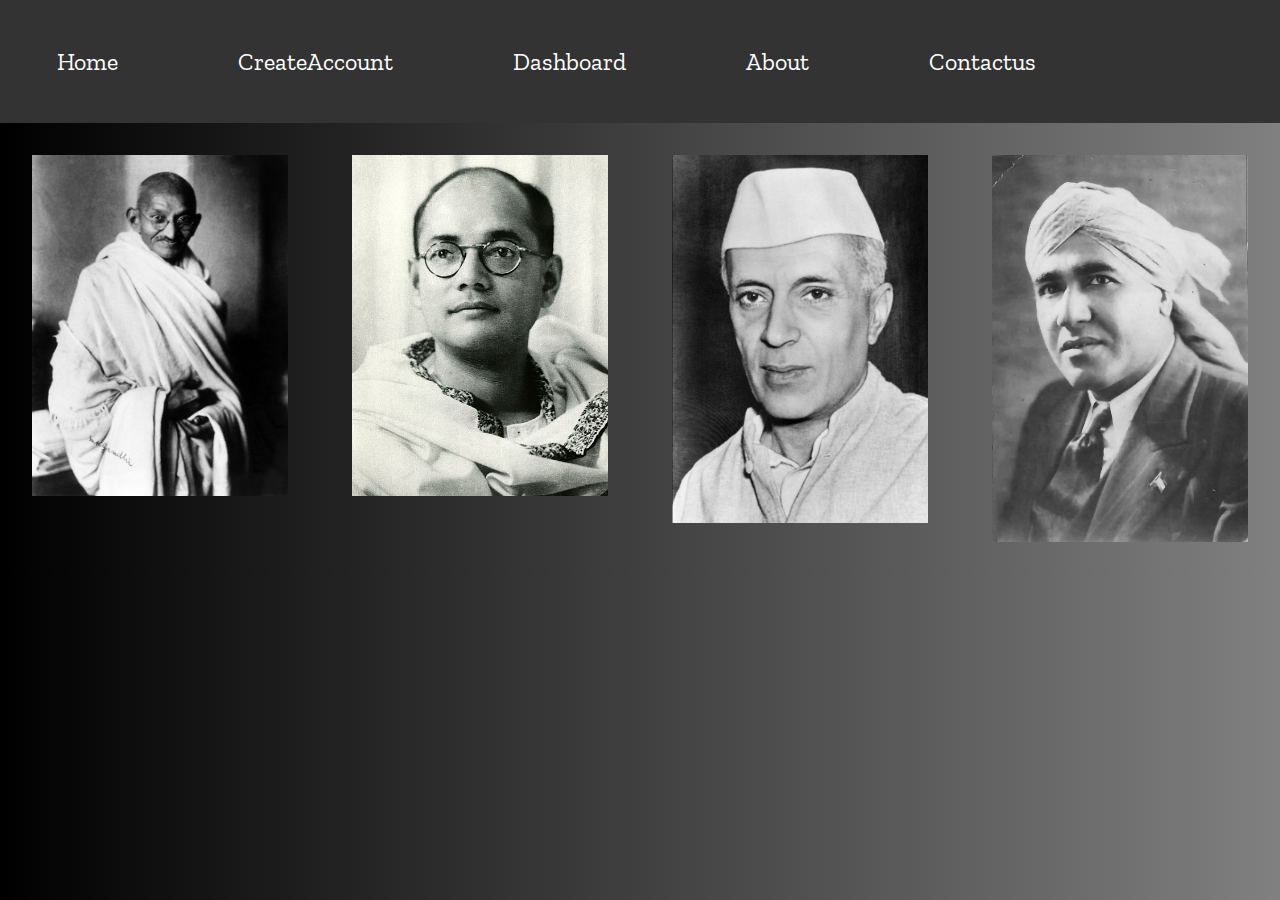
<file: index.html>
<!DOCTYPE html>
<html>
<head>
	<meta charset="utf-8">
	<meta name="viewport" content="width=device-width, initial-scale=1">
	<title>FreedomFighters</title>
	<head>
		<link rel="stylesheet" type="text/css" href="formforfreedomfighters.css">
		<link href="https://fonts.googleapis.com/css2?family=Zilla+Slab:ital,wght@1,300&display=swap" rel="stylesheet">
		<link rel="icon"  href="WhatsApp Image 2017-08-15 at 19.58.53.jpeg">
		
</head>
<body>
	<nav>
		<ul>
			<li><a href="index.html"class="u" >Home</a></li>
			<li><a href="formforfreedomfighters.html" target="-top" class="u">CreateAccount </a></li>
			<li><a href="dashboard.html" target="-top" class="u">Dashboard</a></li>
			<li><a href="About.html" target="-top" class="u">About</a></li>
			<li><a href="contactus.html" target="-top" class="u">Contactus</a></li>
		</ul>
	</nav>
	<div>
		<img src="gandhi-reference-03_3x4.jpeg" class="mahatma" usemap="#gandhi">
		
	</div>
	<div>
		<img src="450px-Subhas_Chandra_Bose_NRB.jpg" class="mahatma" usemap="#Bose">
	</div>
	
	<div>
		<img src="Nehru.jpg" class="mahatma" usemap="#Nehru">
	</div>
	<div>
		<img src="Sardar_Udham_Singh.jpg" class="mahatma" usemap="#Sardar">
	</div>
	
	<!--mapping-->
	<map name="Nehru"><!--Nehru--->
		<area shape="rect" coords="43,76,1353,1926" href="table.html" target="-top">
	</map>
	
	<map name="Bose">
		<area shape="rect" coords="3,8,438,598" href="Subhas_Chandra_Bose_NRB.html">
	</map>
	<map name="gandhi">
		<area shape="rect" coords="25,16,457,578" href="gandhi.html">
	</map>
	<map name="Sardar">
		<area shape="rect" coords="182,216,1119,1260" href="udam.html">
	</map>
</body>
</html>
</file>
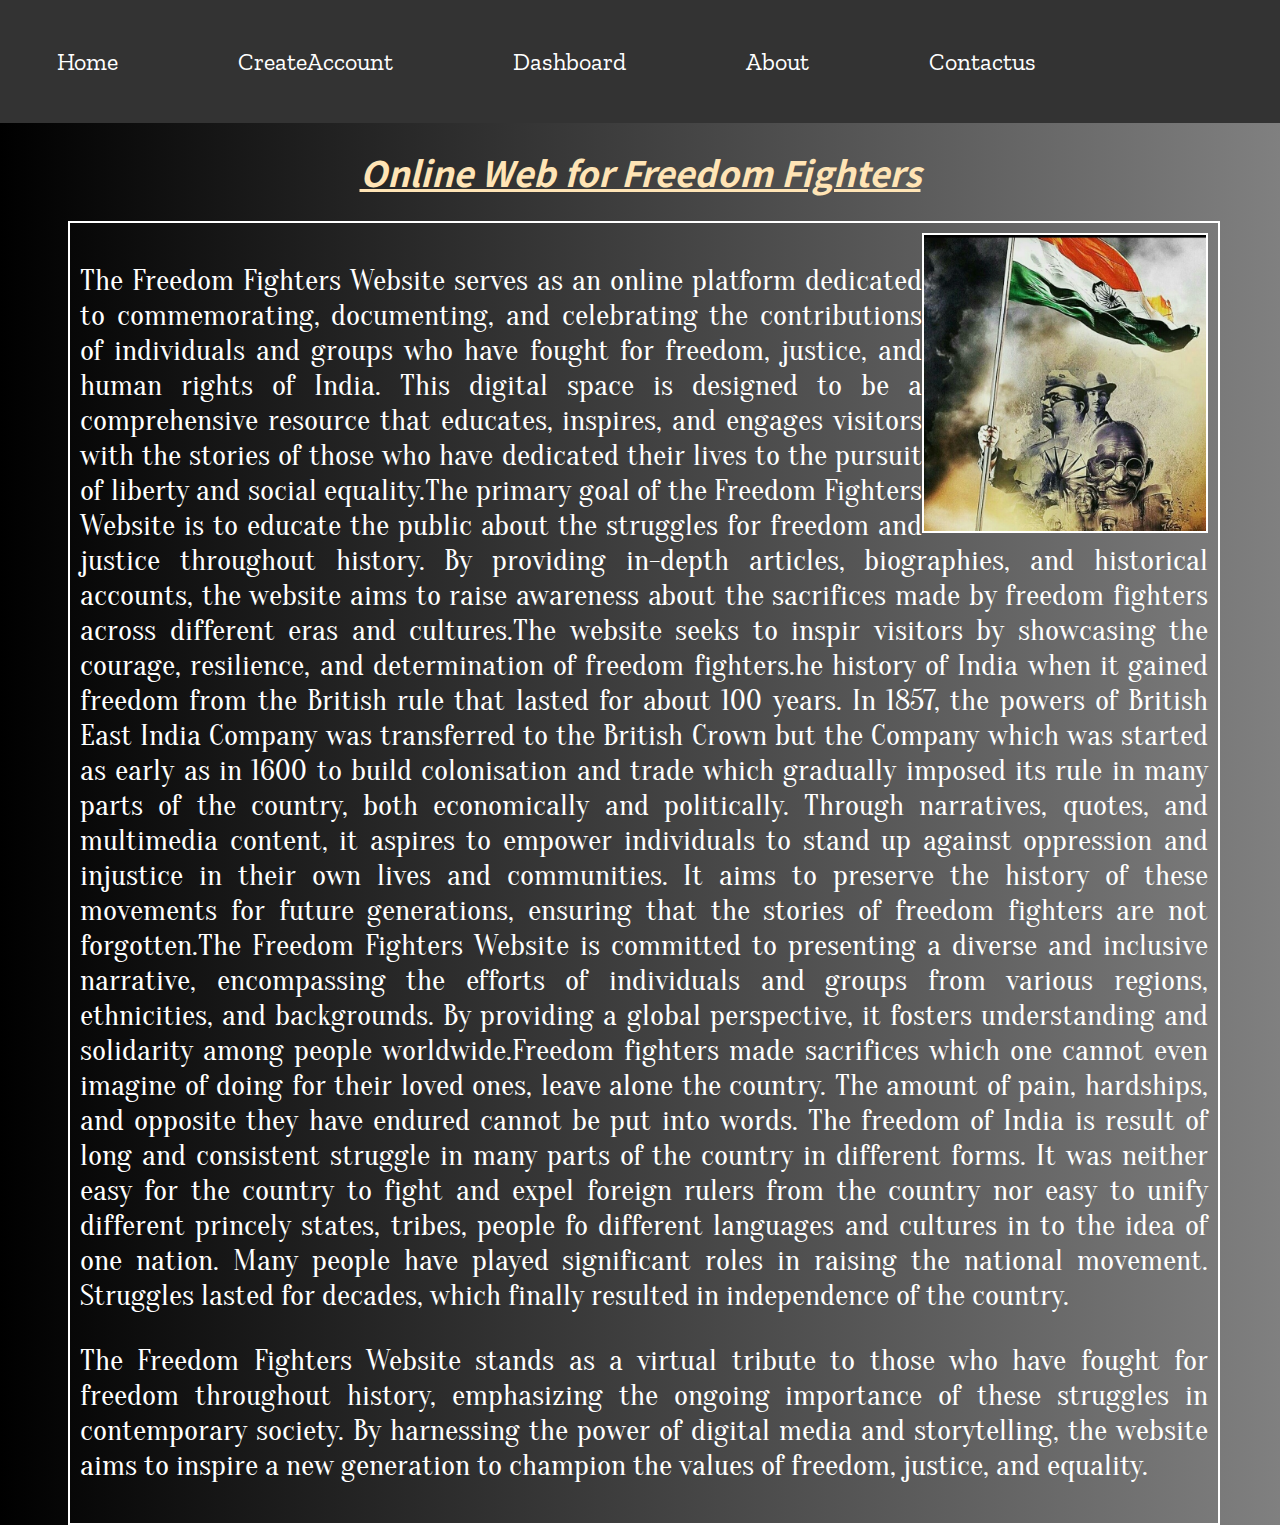
<file: About.html>
<!DOCTYPE html>
<html>
<head>
	<meta charset="utf-8">
	<meta name="viewport" content="width=device-width, initial-scale=1">
	<title>About the website</title>
	<link rel="stylesheet" type="text/css" href="formforfreedomfighters.css">
<link href="https://fonts.googleapis.com/css2?family=Noto+Sans+KR:wght@700&family=Oranienbaum&display=swap" rel="stylesheet">
	<link href="https://fonts.googleapis.com/css2?family=Zilla+Slab:ital,wght@1,300&display=swap" rel="stylesheet">
</head>
<body>
	<nav>
		<ul>
			<li><a href="index.html" target="-top" class="u">Home</a></li>
			<li><a href="formforfreedomfighters.html" target="-top" class="u">CreateAccount </a></li>
			<li><a href="dashboard.html" target="-top" class="u">Dashboard</a></li>
			<li><a href="About.html" target="-top" class="u">About</a></li>
			<li><a href="contactus.html" target="-top" class="u">Contactus</a></li>
		</ul>
	</nav>
<h1 id="head">Online Web for Freedom Fighters</h1>
	<div  class="t">
		<img src="WhatsApp Image 2017-08-15 at 19.58.53.jpeg" class="i">
		<p class="content">
			<span>T</span>he Freedom Fighters Website serves as an online platform dedicated to commemorating, documenting, and celebrating the contributions of individuals and groups who have fought for freedom, justice, and human rights of India. This digital space is designed to be a comprehensive resource that educates, inspires, and engages visitors with the stories of those who have dedicated their lives to the pursuit of liberty and social equality.The primary goal of the Freedom Fighters Website is to educate the public about the struggles for freedom and justice throughout history. By providing in-depth articles, biographies, and historical accounts, the website aims to raise awareness about the sacrifices made by freedom fighters across different eras and cultures.The website seeks to inspir visitors by showcasing the courage, resilience, and determination of freedom fighters.he history of India when it gained freedom from the British rule that lasted for about 100 years. In 1857, the powers of British East India Company was transferred to the British Crown but the Company which was started as early as in 1600 to build colonisation and trade which gradually imposed its rule in many parts of the country, both economically and politically. Through narratives, quotes, and multimedia content, it aspires to empower individuals to stand up against oppression and injustice in their own lives and communities. It aims to preserve the history of these movements for future generations, ensuring that the stories of freedom fighters are not forgotten.The Freedom Fighters Website is committed to presenting a diverse and inclusive narrative, encompassing the efforts of individuals and groups from various regions, ethnicities, and backgrounds. By providing a global perspective, it fosters understanding and solidarity among people worldwide.Freedom fighters made sacrifices which one cannot even imagine of doing for their loved ones, leave alone the country. The amount of pain, hardships, and opposite they have endured cannot be put into words. The freedom of India is result of long and consistent struggle in many parts of the country in different forms. It was neither easy for the country to fight and expel foreign rulers from the country nor easy to unify different princely states, tribes, people fo different languages and cultures in to the idea of one nation. Many people have played significant roles in raising the national movement. Struggles lasted for decades, which finally resulted in independence of the country.</p>
			<p class="content">The Freedom Fighters Website stands as a virtual tribute to those who have fought for freedom throughout history, emphasizing the ongoing importance of these struggles in contemporary society. By harnessing the power of digital media and storytelling, the website aims to inspire a new generation to champion the values of freedom, justice, and equality.</p>
	</p>
	</div>
</body>
</html>
</file>
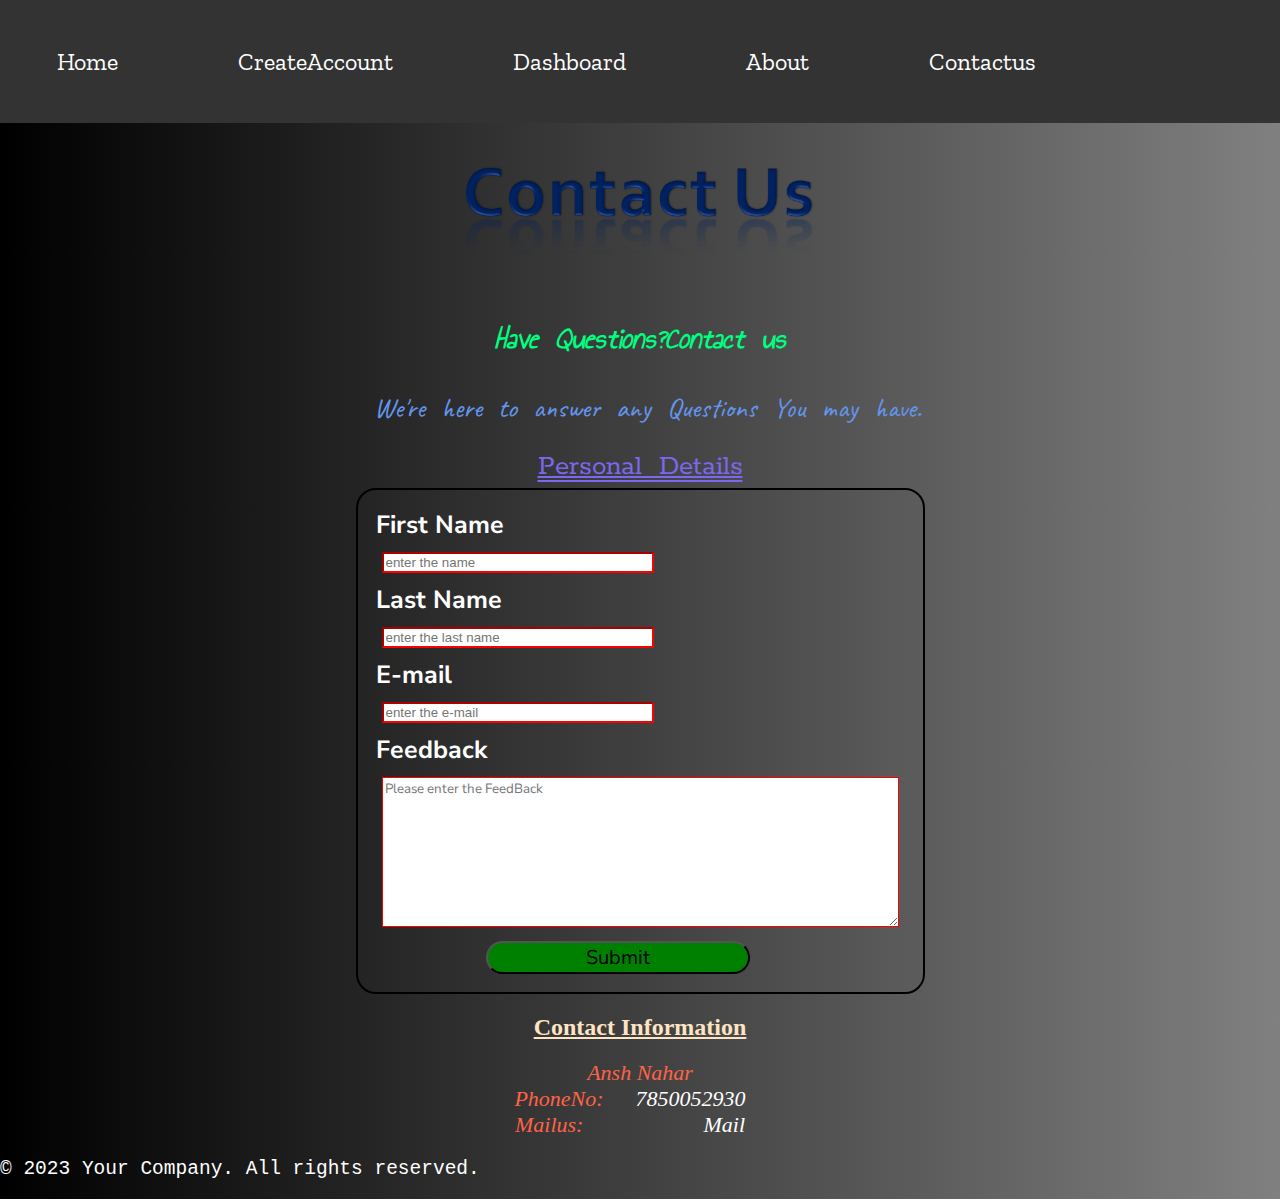
<file: contactus.html>
<!DOCTYPE html>
<html>
<head>
	<meta charset="utf-8">
	<meta name="viewport" content="width=device-width, initial-scale=1">
	<title>contactus</title>
	<link rel="icon" href="Contact-Us-Words-Image.png">
	<link href="https://fonts.googleapis.com/css2?family=Zilla+Slab:ital,wght@1,300&display=swap" rel="stylesheet"><!--navbar-->
	<link rel="stylesheet" type="text/css" href="formforfreedomfighters.css">
	<link href="https://fonts.googleapis.com/css2?family=Annie+Use+Your+Telescope&family=Caveat:wght@500&family=Rokkitt:wght@200&display=swap" rel="stylesheet">
	<link href="https://fonts.googleapis.com/css2?family=Nunito+Sans:ital,wght@1,300&display=swap" rel="stylesheet">
	</head>
<body>
	<nav>
		<ul>
			<li><a href="index.html" target="-top" class="u">Home</a></li>
			<li><a href="formforfreedomfighters.html" target="-top" class="u">CreateAccount </a></li>
			<li><a href="dashboard.html" target="-top" class="u">Dashboard</a></li>
			<li><a href="About.html" target="-top" class="u">About</a></li>
			<li><a href="contactus.html" class="u">Contactus</a></li>
		</ul>
	</nav>

	<section>
		<center><img src="Contact-Us-Words-Image.png" id="image" class="con"></center>
		<h1 align="center" id="ci"> Have Questions?Contact us</h1>
		<p align="center" id="det">We're here to  answer any Questions You may have.</p>
	</section>
	<section>
		<form >
			<table align="center" id="table">
				<caption id="de">Personal Details</caption>
				<tr>
					<td><label id="first">First Name</label></td>
				</tr>
				<tr>
					<td><input type="text"class="n" name="" size="65" placeholder="enter the name"></td>
				</tr>
				<tr>
					<td><label id="first">Last Name</label></td>
				</tr>
				<tr>
					<td ><input type="text"class="n" name="" size="65" placeholder="enter the last name"></td>
				</tr>
				<tr>
					<td><label id="first">E-mail</label></td>
				</tr>
				<tr>
					<td><input type="email" name="" size="65"class=
						"r" placeholder="enter the e-mail"></td>
				</tr>
				<tr>
					<td><label id="first" >Feedback</label></td>
				</tr>
				<tr>
					<td><textarea cols="62" rows="8" placeholder="Please enter the FeedBack"></textarea></td>
				</tr>
				<tr>
						<td><a href="nav.html" id="r"><button value="Submit"class="button">Submit</button></a>
				</tr>
				</table>
			</form>
		</section>
	<section >
		<h2 class="h">Contact Information</h2>
		<center><address>
			Ansh Nahar<br>
			PhoneNo:&nbsp;&nbsp;&nbsp;&nbsp;<a href="tel:7850052930"class="a">7850052930</a><br>
			Mailus:&nbsp;&nbsp;&nbsp;&nbsp;&nbsp;&nbsp;&nbsp;&nbsp;&nbsp;&nbsp;&nbsp;&nbsp;&nbsp;&nbsp;&nbsp;&nbsp;&nbsp;&nbsp;&nbsp;&nbsp;<a href="mailto:naharansh489@gmail.com" class="a">Mail</a>
		</address></center>
	</section>
	<footer>
		<p>&#169; 2023 Your Company. All rights reserved.</p>
	</footer>

</body>
</html>
</file>
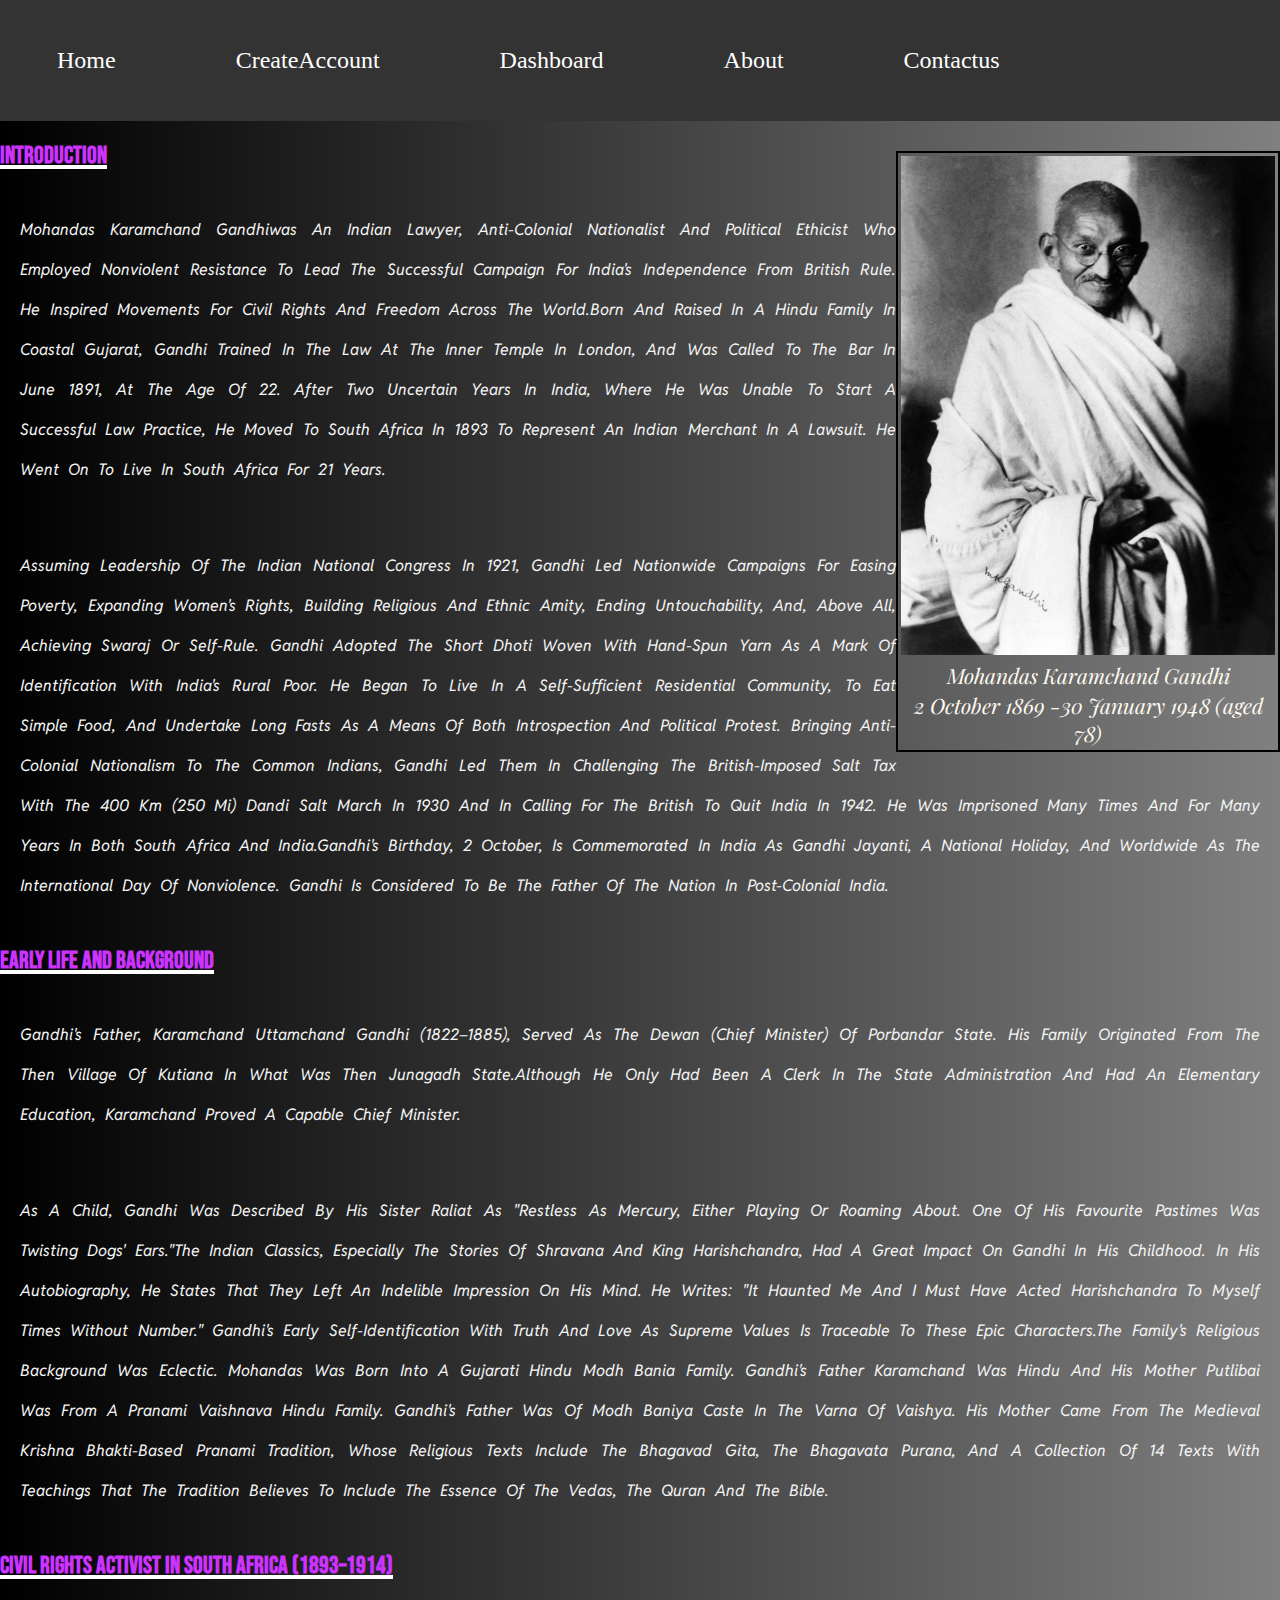
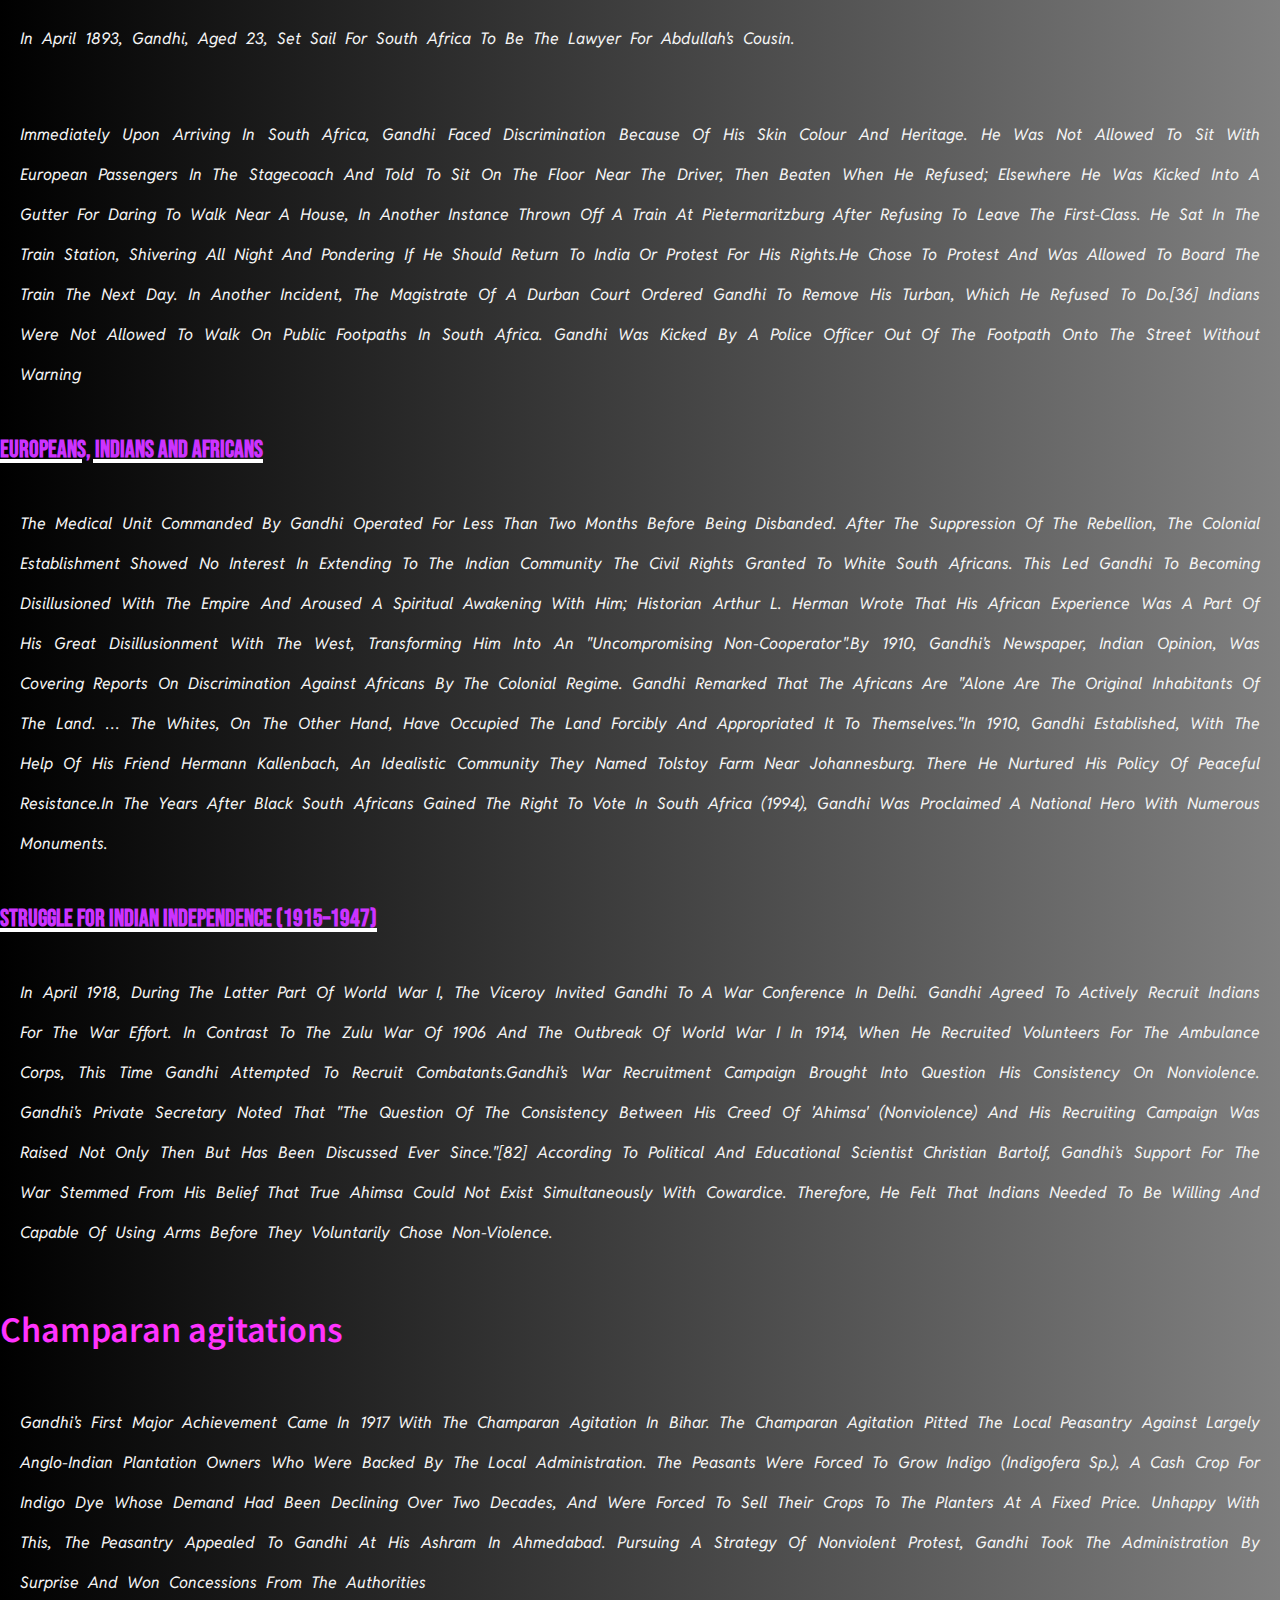
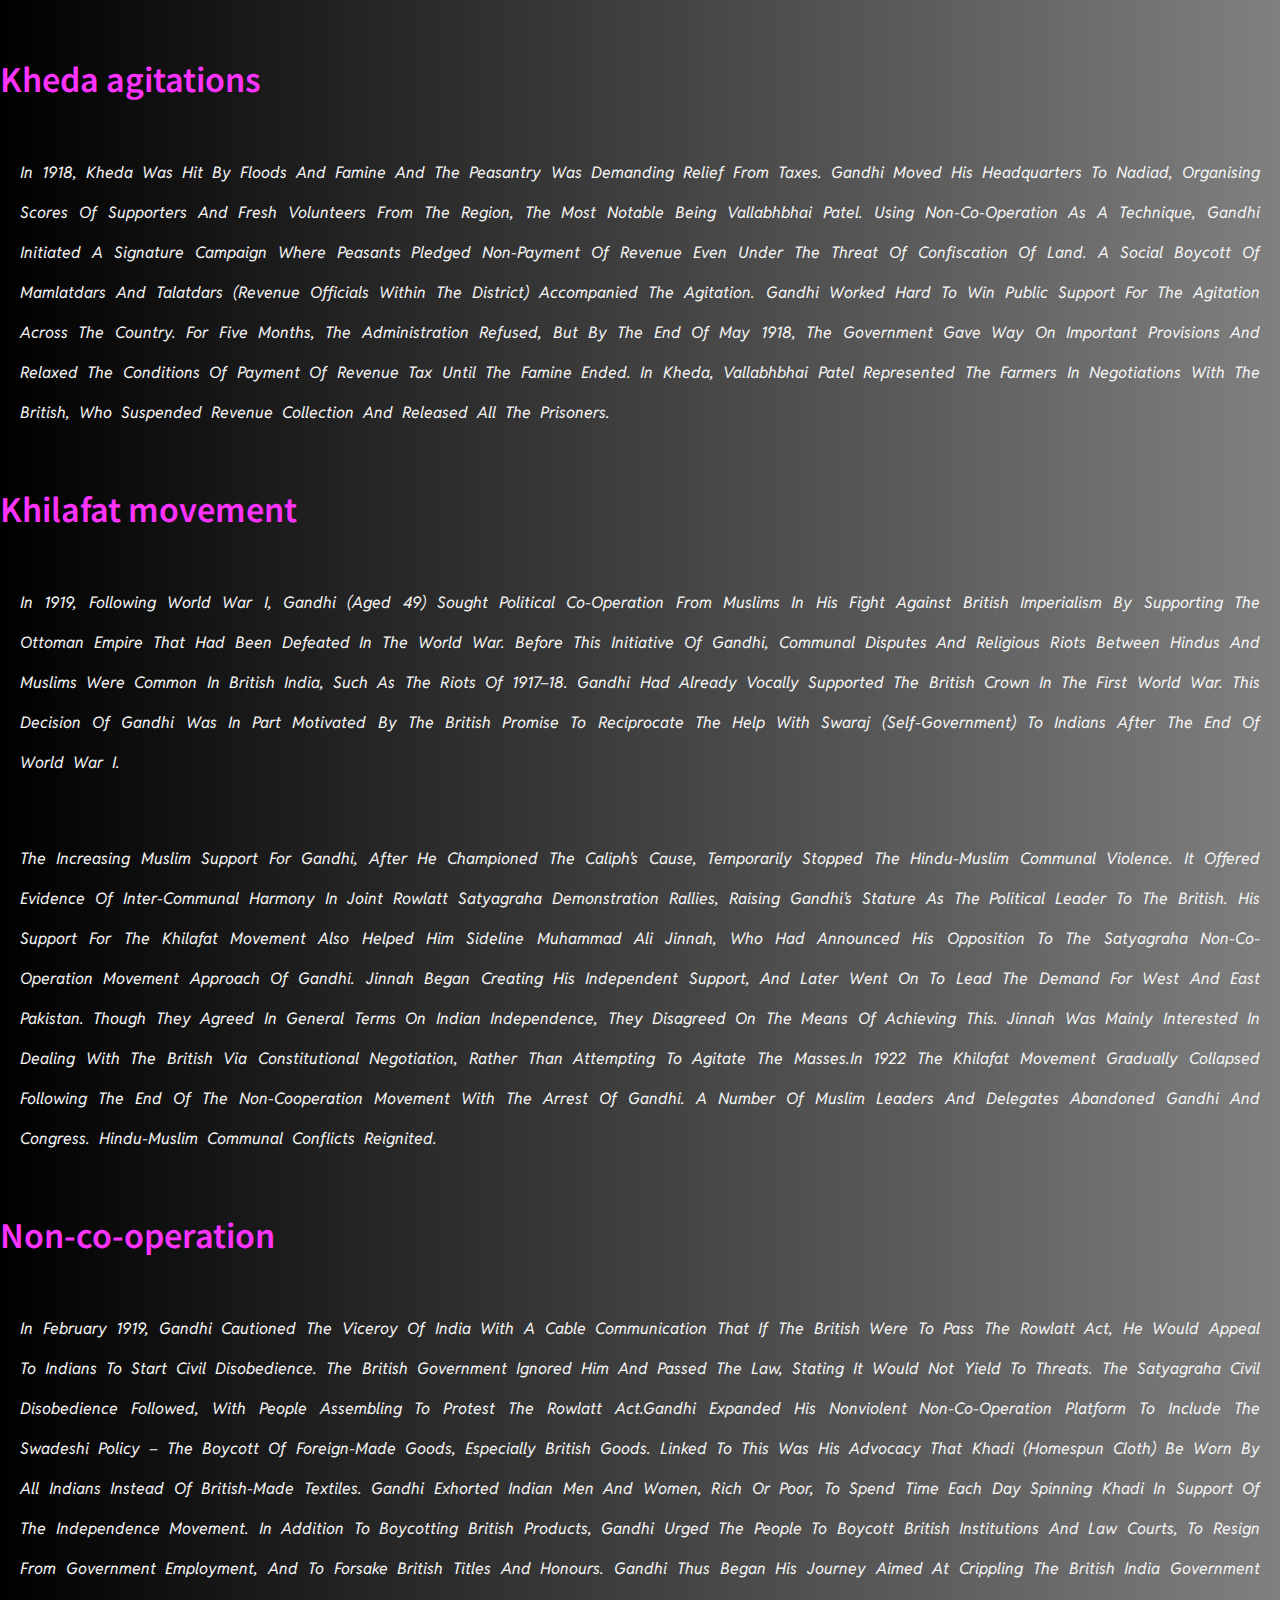
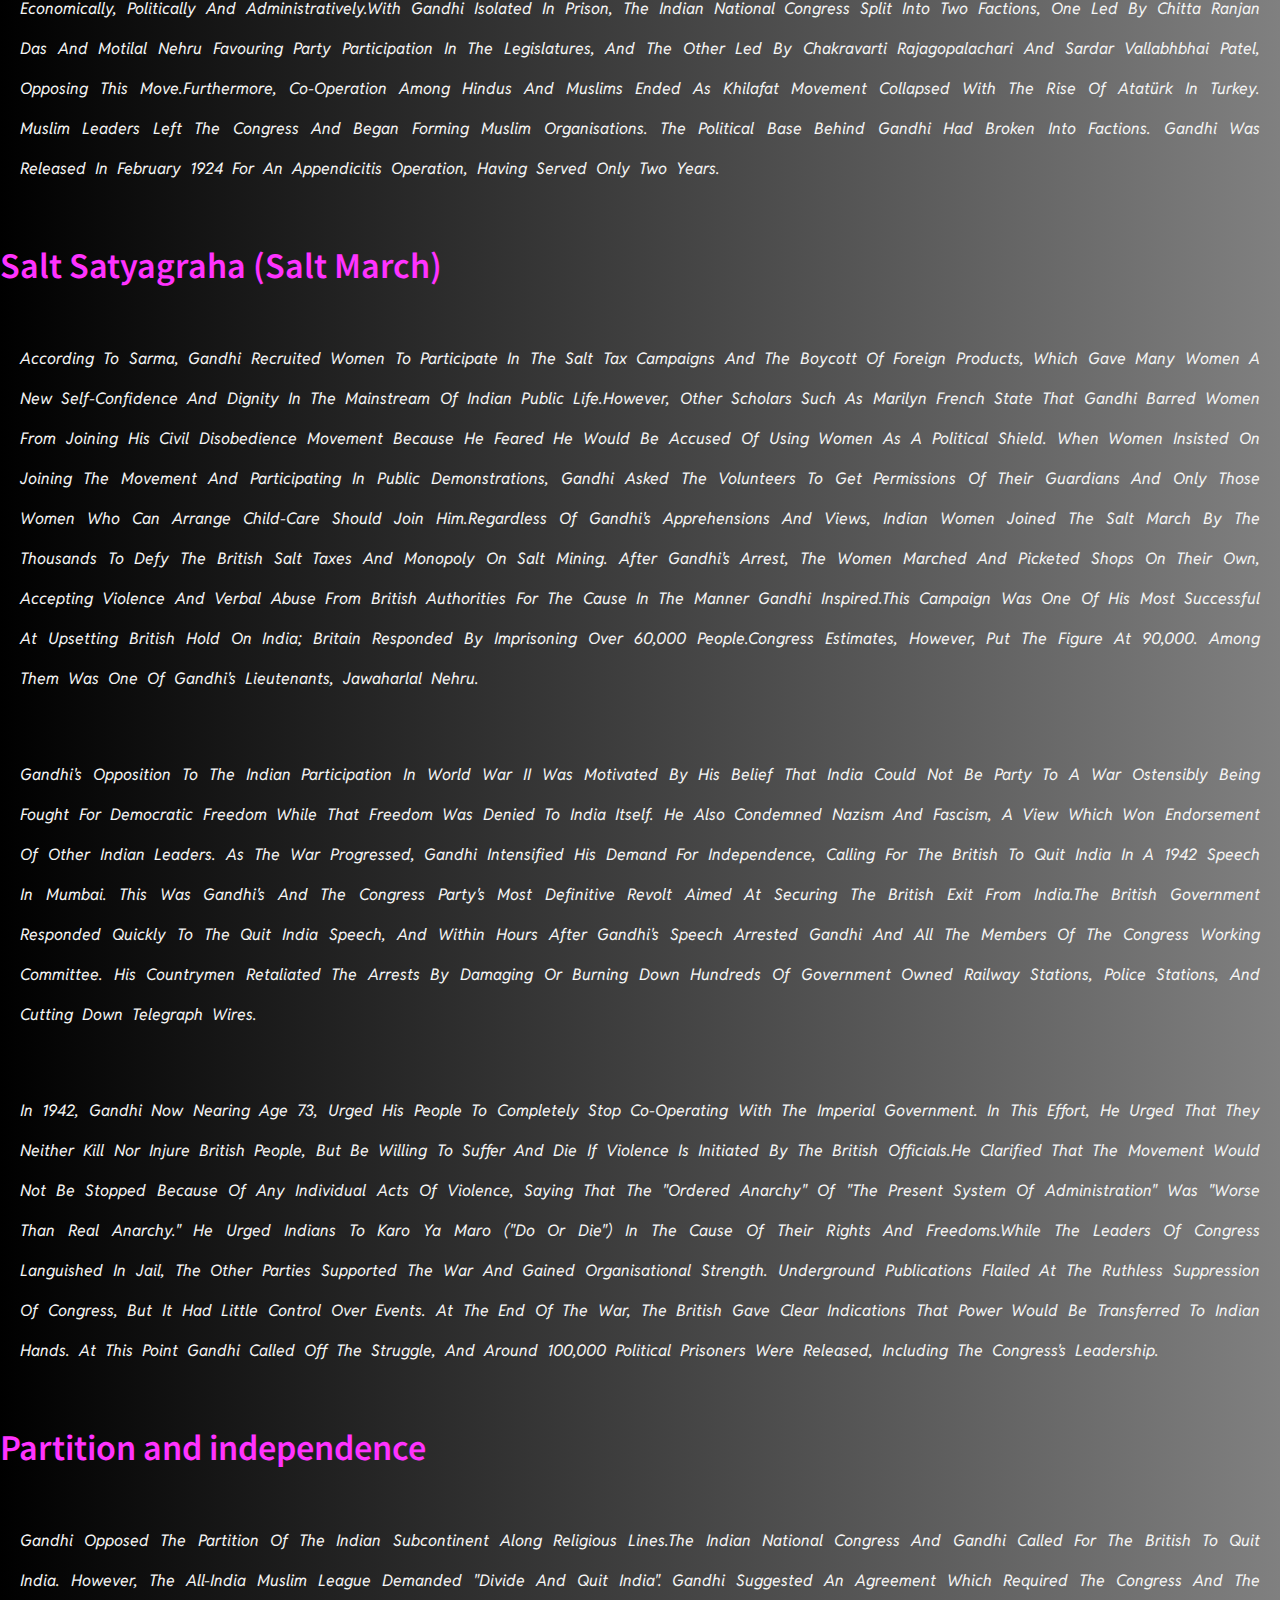
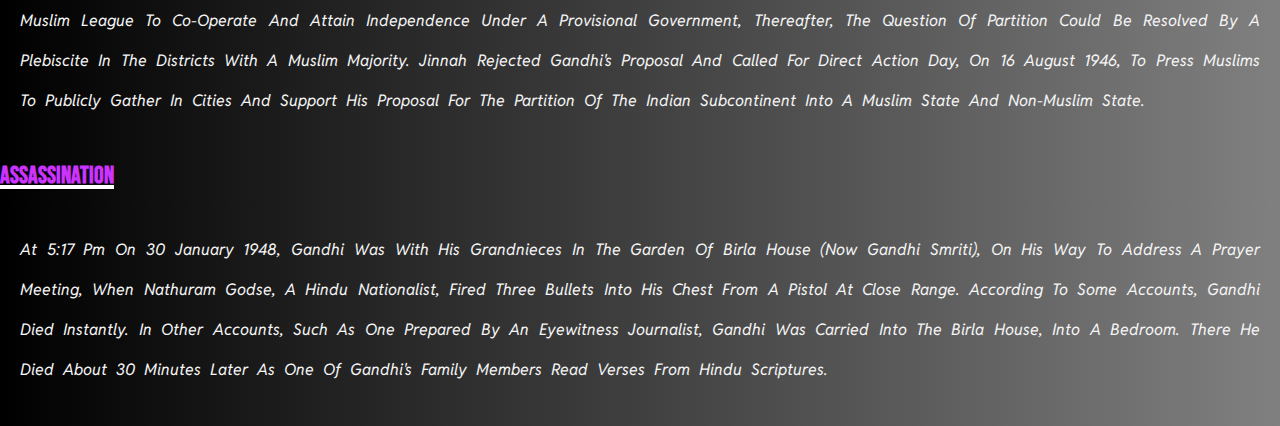
<file: gandhi.html>
<!DOCTYPE html>
<html>
<head>
	<meta charset="utf-8">
	<meta name="viewport" content="width=device-width, initial-scale=1">
	<link rel="stylesheet" type="text/css" href="page1.css"><!--maincss--->
	<link href="https://fonts.googleapis.com/css2?family=Playfair+Display:ital,wght@1,400..900&display=swap" rel="stylesheet"><!--table--->
	<link href="https://fonts.googleapis.com/css2?family=Reddit+Sans:ital,wght@1,200..900&display=swap" rel="stylesheet"><!--content--->
	<link href="https://fonts.googleapis.com/css2?family=Bebas+Neue&display=swap" rel="stylesheet"><!--heading--->
	<link href="https://fonts.googleapis.com/css2?family=Noto+Sans+JP:wght@500&display=swap" rel="stylesheet"><!--heading--->
	<link rel="icon" href="gandhi-reference-03_3x4.jpeg">
	
	<title>Mahatma Gandhi</title>
</head>
<body>
	<nav>
		<ul>
			<li><a href="index.html"class="u" >Home</a></li>
			<li><a href="formforfreedomfighters.html" target="-top" class="u">CreateAccount </a></li>
			<li><a href="dashboard.html" target="-top" class="u">Dashboard</a></li>
			<li><a href="About.html" target="-top" class="u">About</a></li>
			<li><a href="contactus.html" target="-top" class="u">Contactus</a></li>
		</ul>
	</nav>
	<table>
		<tr>
			<td><center><img src="gandhi-reference-03_3x4.jpeg"></center></td>
			<td><span id="date1">Mohandas Karamchand Gandhi </span></td>
			<td><span id="date1">2 October 1869 -30 January 1948 (aged 78)</span></td>
		</tr>
	</table>
	<h2>Introduction</h2>
	<p class="one2">Mohandas Karamchand Gandhiwas an Indian lawyer, anti-colonial nationalist and political ethicist who employed nonviolent resistance to lead the successful campaign for India's independence from British rule. He inspired movements for civil rights and freedom across the world.Born and raised in a Hindu family in coastal Gujarat, Gandhi trained in the law at the Inner Temple in London, and was called to the bar in June 1891, at the age of 22. After two uncertain years in India, where he was unable to start a successful law practice, he moved to South Africa in 1893 to represent an Indian merchant in a lawsuit. He went on to live in South Africa for 21 years.</p>
	<p class="one2">
	Assuming leadership of the Indian National Congress in 1921, Gandhi led nationwide campaigns for easing poverty, expanding women's rights, building religious and ethnic amity, ending untouchability, and, above all, achieving swaraj or self-rule. Gandhi adopted the short dhoti woven with hand-spun yarn as a mark of identification with India's rural poor. He began to live in a self-sufficient residential community, to eat simple food, and undertake long fasts as a means of both introspection and political protest. Bringing anti-colonial nationalism to the common Indians, Gandhi led them in challenging the British-imposed salt tax with the 400 km (250 mi) Dandi Salt March in 1930 and in calling for the British to quit India in 1942. He was imprisoned many times and for many years in both South Africa and India.Gandhi's birthday, 2 October, is commemorated in India as Gandhi Jayanti, a national holiday, and worldwide as the International Day of Nonviolence. Gandhi is considered to be the Father of the Nation in post-colonial India.</p>
	<h2>Early life and background</h2>
	<p class="one2">
	Gandhi's father, Karamchand Uttamchand Gandhi (1822–1885), served as the dewan (chief minister) of Porbandar state. His family originated from the then village of Kutiana in what was then Junagadh State.Although he only had been a clerk in the state administration and had an elementary education, Karamchand proved a capable chief minister.</p>
	<p class="one2">
		As a child, Gandhi was described by his sister Raliat as "restless as mercury, either playing or roaming about. One of his favourite pastimes was twisting dogs' ears."The Indian classics, especially the stories of Shravana and king Harishchandra, had a great impact on Gandhi in his childhood. In his autobiography, he states that they left an indelible impression on his mind. He writes: "It haunted me and I must have acted Harishchandra to myself times without number." Gandhi's early self-identification with truth and love as supreme values is traceable to these epic characters.The family's religious background was eclectic. Mohandas was born into a Gujarati Hindu Modh Bania family. Gandhi's father Karamchand was Hindu and his mother Putlibai was from a Pranami Vaishnava Hindu family. Gandhi's father was of Modh Baniya caste in the varna of Vaishya. His mother came from the medieval Krishna bhakti-based Pranami tradition, whose religious texts include the Bhagavad Gita, the Bhagavata Purana, and a collection of 14 texts with teachings that the tradition believes to include the essence of the Vedas, the Quran and the Bible.
	</p>
	<h2>Civil rights activist in South Africa (1893–1914)</h2>
	<p class="one2" >
	In April 1893, Gandhi, aged 23, set sail for South Africa to be the lawyer for Abdullah's cousin.</P>
	<p class="one2">
		Immediately upon arriving in South Africa, Gandhi faced discrimination because of his skin colour and heritage. He was not allowed to sit with European passengers in the stagecoach and told to sit on the floor near the driver, then beaten when he refused; elsewhere he was kicked into a gutter for daring to walk near a house, in another instance thrown off a train at Pietermaritzburg after refusing to leave the first-class. He sat in the train station, shivering all night and pondering if he should return to India or protest for his rights.He chose to protest and was allowed to board the train the next day. In another incident, the magistrate of a Durban court ordered Gandhi to remove his turban, which he refused to do.[36] Indians were not allowed to walk on public footpaths in South Africa. Gandhi was kicked by a police officer out of the footpath onto the street without warning
	</p>
		<h2>Europeans, Indians and Africans</h2>
		<p class="one2">
			The medical unit commanded by Gandhi operated for less than two months before being disbanded. After the suppression of the rebellion, the colonial establishment showed no interest in extending to the Indian community the civil rights granted to white South Africans. This led Gandhi to becoming disillusioned with the Empire and aroused a spiritual awakening with him; historian Arthur L. Herman wrote that his African experience was a part of his great disillusionment with the West, transforming him into an "uncompromising non-cooperator".By 1910, Gandhi's newspaper, Indian Opinion, was covering reports on discrimination against Africans by the colonial regime. Gandhi remarked that the Africans are "alone are the original inhabitants of the land. … The whites, on the other hand, have occupied the land forcibly and appropriated it to themselves."In 1910, Gandhi established, with the help of his friend Hermann Kallenbach, an idealistic community they named Tolstoy Farm near Johannesburg. There he nurtured his policy of peaceful resistance.In the years after black South Africans gained the right to vote in South Africa (1994), Gandhi was proclaimed a national hero with numerous monuments.
		</p>
		<h2>Struggle for Indian independence (1915–1947)</h2>
		<p class="one2">
			In April 1918, during the latter part of World War I, the Viceroy invited Gandhi to a War Conference in Delhi. Gandhi agreed to actively recruit Indians for the war effort. In contrast to the Zulu War of 1906 and the outbreak of World War I in 1914, when he recruited volunteers for the Ambulance Corps, this time Gandhi attempted to recruit combatants.Gandhi's war recruitment campaign brought into question his consistency on nonviolence. Gandhi's private secretary noted that "The question of the consistency between his creed of 'Ahimsa' (nonviolence) and his recruiting campaign was raised not only then but has been discussed ever since."[82] According to political and educational scientist Christian Bartolf, Gandhi's support for the war stemmed from his belief that true ahimsa could not exist simultaneously with cowardice. Therefore, he felt that Indians needed to be willing and capable of using arms before they voluntarily chose non-violence.	
		</p>
		<h3>Champaran agitations</h3>
		<p class="one2">
			Gandhi's first major achievement came in 1917 with the Champaran agitation in Bihar. The Champaran agitation pitted the local peasantry against largely Anglo-Indian plantation owners who were backed by the local administration. The peasants were forced to grow indigo (Indigofera sp.), a cash crop for Indigo dye whose demand had been declining over two decades, and were forced to sell their crops to the planters at a fixed price. Unhappy with this, the peasantry appealed to Gandhi at his ashram in Ahmedabad. Pursuing a strategy of nonviolent protest, Gandhi took the administration by surprise and won concessions from the authorities
		</p>
		<h3>Kheda agitations</h3>
		<p class="one2">
			In 1918, Kheda was hit by floods and famine and the peasantry was demanding relief from taxes. Gandhi moved his headquarters to Nadiad, organising scores of supporters and fresh volunteers from the region, the most notable being Vallabhbhai Patel. Using non-co-operation as a technique, Gandhi initiated a signature campaign where peasants pledged non-payment of revenue even under the threat of confiscation of land. A social boycott of mamlatdars and talatdars (revenue officials within the district) accompanied the agitation. Gandhi worked hard to win public support for the agitation across the country. For five months, the administration refused, but by the end of May 1918, the Government gave way on important provisions and relaxed the conditions of payment of revenue tax until the famine ended. In Kheda, Vallabhbhai Patel represented the farmers in negotiations with the British, who suspended revenue collection and released all the prisoners.
		</p>
		<h3>Khilafat movement</h3>
		<p class="one2">
		In 1919, following World War I, Gandhi (aged 49) sought political co-operation from Muslims in his fight against British imperialism by supporting the Ottoman Empire that had been defeated in the World War. Before this initiative of Gandhi, communal disputes and religious riots between Hindus and Muslims were common in British India, such as the riots of 1917–18. Gandhi had already vocally supported the British crown in the first world war. This decision of Gandhi was in part motivated by the British promise to reciprocate the help with swaraj (self-government) to Indians after the end of World War I.</p>
		<p class="one2">
		The increasing Muslim support for Gandhi, after he championed the Caliph's cause, temporarily stopped the Hindu-Muslim communal violence. It offered evidence of inter-communal harmony in joint Rowlatt satyagraha demonstration rallies, raising Gandhi's stature as the political leader to the British. His support for the Khilafat movement also helped him sideline Muhammad Ali Jinnah, who had announced his opposition to the satyagraha non-co-operation movement approach of Gandhi. Jinnah began creating his independent support, and later went on to lead the demand for West and East Pakistan. Though they agreed in general terms on Indian independence, they disagreed on the means of achieving this. Jinnah was mainly interested in dealing with the British via constitutional negotiation, rather than attempting to agitate the masses.In 1922 the Khilafat movement gradually collapsed following the end of the non-cooperation movement with the arrest of Gandhi. A number of Muslim leaders and delegates abandoned Gandhi and Congress. Hindu-Muslim communal conflicts reignited.</p>
		<h3>Non-co-operation</h3>
		<p class="one2">
		In February 1919, Gandhi cautioned the Viceroy of India with a cable communication that if the British were to pass the Rowlatt Act, he would appeal to Indians to start civil disobedience. The British government ignored him and passed the law, stating it would not yield to threats. The satyagraha civil disobedience followed, with people assembling to protest the Rowlatt Act.Gandhi expanded his nonviolent non-co-operation platform to include the swadeshi policy – the boycott of foreign-made goods, especially British goods. Linked to this was his advocacy that khadi (homespun cloth) be worn by all Indians instead of British-made textiles. Gandhi exhorted Indian men and women, rich or poor, to spend time each day spinning khadi in support of the independence movement. In addition to boycotting British products, Gandhi urged the people to boycott British institutions and law courts, to resign from government employment, and to forsake British titles and honours. Gandhi thus began his journey aimed at crippling the British India government economically, politically and administratively.With Gandhi isolated in prison, the Indian National Congress split into two factions, one led by Chitta Ranjan Das and Motilal Nehru favouring party participation in the legislatures, and the other led by Chakravarti Rajagopalachari and Sardar Vallabhbhai Patel, opposing this move.Furthermore, co-operation among Hindus and Muslims ended as Khilafat movement collapsed with the rise of Atatürk in Turkey. Muslim leaders left the Congress and began forming Muslim organisations. The political base behind Gandhi had broken into factions. Gandhi was released in February 1924 for an appendicitis operation, having served only two years.</p>
		<h3>Salt Satyagraha (Salt March)</h3>
		<p class="one2">
			According to Sarma, Gandhi recruited women to participate in the salt tax campaigns and the boycott of foreign products, which gave many women a new self-confidence and dignity in the mainstream of Indian public life.However, other scholars such as Marilyn French state that Gandhi barred women from joining his civil disobedience movement because he feared he would be accused of using women as a political shield. When women insisted on joining the movement and participating in public demonstrations, Gandhi asked the volunteers to get permissions of their guardians and only those women who can arrange child-care should join him.Regardless of Gandhi's apprehensions and views, Indian women joined the Salt March by the thousands to defy the British salt taxes and monopoly on salt mining. After Gandhi's arrest, the women marched and picketed shops on their own, accepting violence and verbal abuse from British authorities for the cause in the manner Gandhi inspired.This campaign was one of his most successful at upsetting British hold on India; Britain responded by imprisoning over 60,000 people.Congress estimates, however, put the figure at 90,000. Among them was one of Gandhi's lieutenants, Jawaharlal Nehru.

		</p>
		<p class="one2">
			Gandhi's opposition to the Indian participation in World War II was motivated by his belief that India could not be party to a war ostensibly being fought for democratic freedom while that freedom was denied to India itself. He also condemned Nazism and Fascism, a view which won endorsement of other Indian leaders. As the war progressed, Gandhi intensified his demand for independence, calling for the British to Quit India in a 1942 speech in Mumbai. This was Gandhi's and the Congress Party's most definitive revolt aimed at securing the British exit from India.The British government responded quickly to the Quit India speech, and within hours after Gandhi's speech arrested Gandhi and all the members of the Congress Working Committee. His countrymen retaliated the arrests by damaging or burning down hundreds of government owned railway stations, police stations, and cutting down telegraph wires.</p>
<p class="one2">
	In 1942, Gandhi now nearing age 73, urged his people to completely stop co-operating with the imperial government. In this effort, he urged that they neither kill nor injure British people, but be willing to suffer and die if violence is initiated by the British officials.He clarified that the movement would not be stopped because of any individual acts of violence, saying that the "ordered anarchy" of "the present system of administration" was "worse than real anarchy." He urged Indians to karo ya maro ("do or die") in the cause of their rights and freedoms.While the leaders of Congress languished in jail, the other parties supported the war and gained organisational strength. Underground publications flailed at the ruthless suppression of Congress, but it had little control over events. At the end of the war, the British gave clear indications that power would be transferred to Indian hands. At this point Gandhi called off the struggle, and around 100,000 political prisoners were released, including the Congress's leadership.
</p>
<h3>Partition and independence</h3>
<p class="one2">
Gandhi opposed the partition of the Indian subcontinent along religious lines.The Indian National Congress and Gandhi called for the British to Quit India. However, the All-India Muslim League demanded "Divide and Quit India". Gandhi suggested an agreement which required the Congress and the Muslim League to co-operate and attain independence under a provisional government, thereafter, the question of partition could be resolved by a plebiscite in the districts with a Muslim majority.

Jinnah rejected Gandhi's proposal and called for Direct Action Day, on 16 August 1946, to press Muslims to publicly gather in cities and support his proposal for the partition of the Indian subcontinent into a Muslim state and non-Muslim state. 
		</p>
<h2>Assassination</h2>
<p class="one2">
	At 5:17 pm on 30 January 1948, Gandhi was with his grandnieces in the garden of Birla House (now Gandhi Smriti), on his way to address a prayer meeting, when Nathuram Godse, a Hindu nationalist, fired three bullets into his chest from a pistol at close range. According to some accounts, Gandhi died instantly. In other accounts, such as one prepared by an eyewitness journalist, Gandhi was carried into the Birla House, into a bedroom. There he died about 30 minutes later as one of Gandhi's family members read verses from Hindu scriptures.
</p>
	</body>
</html>
</file>
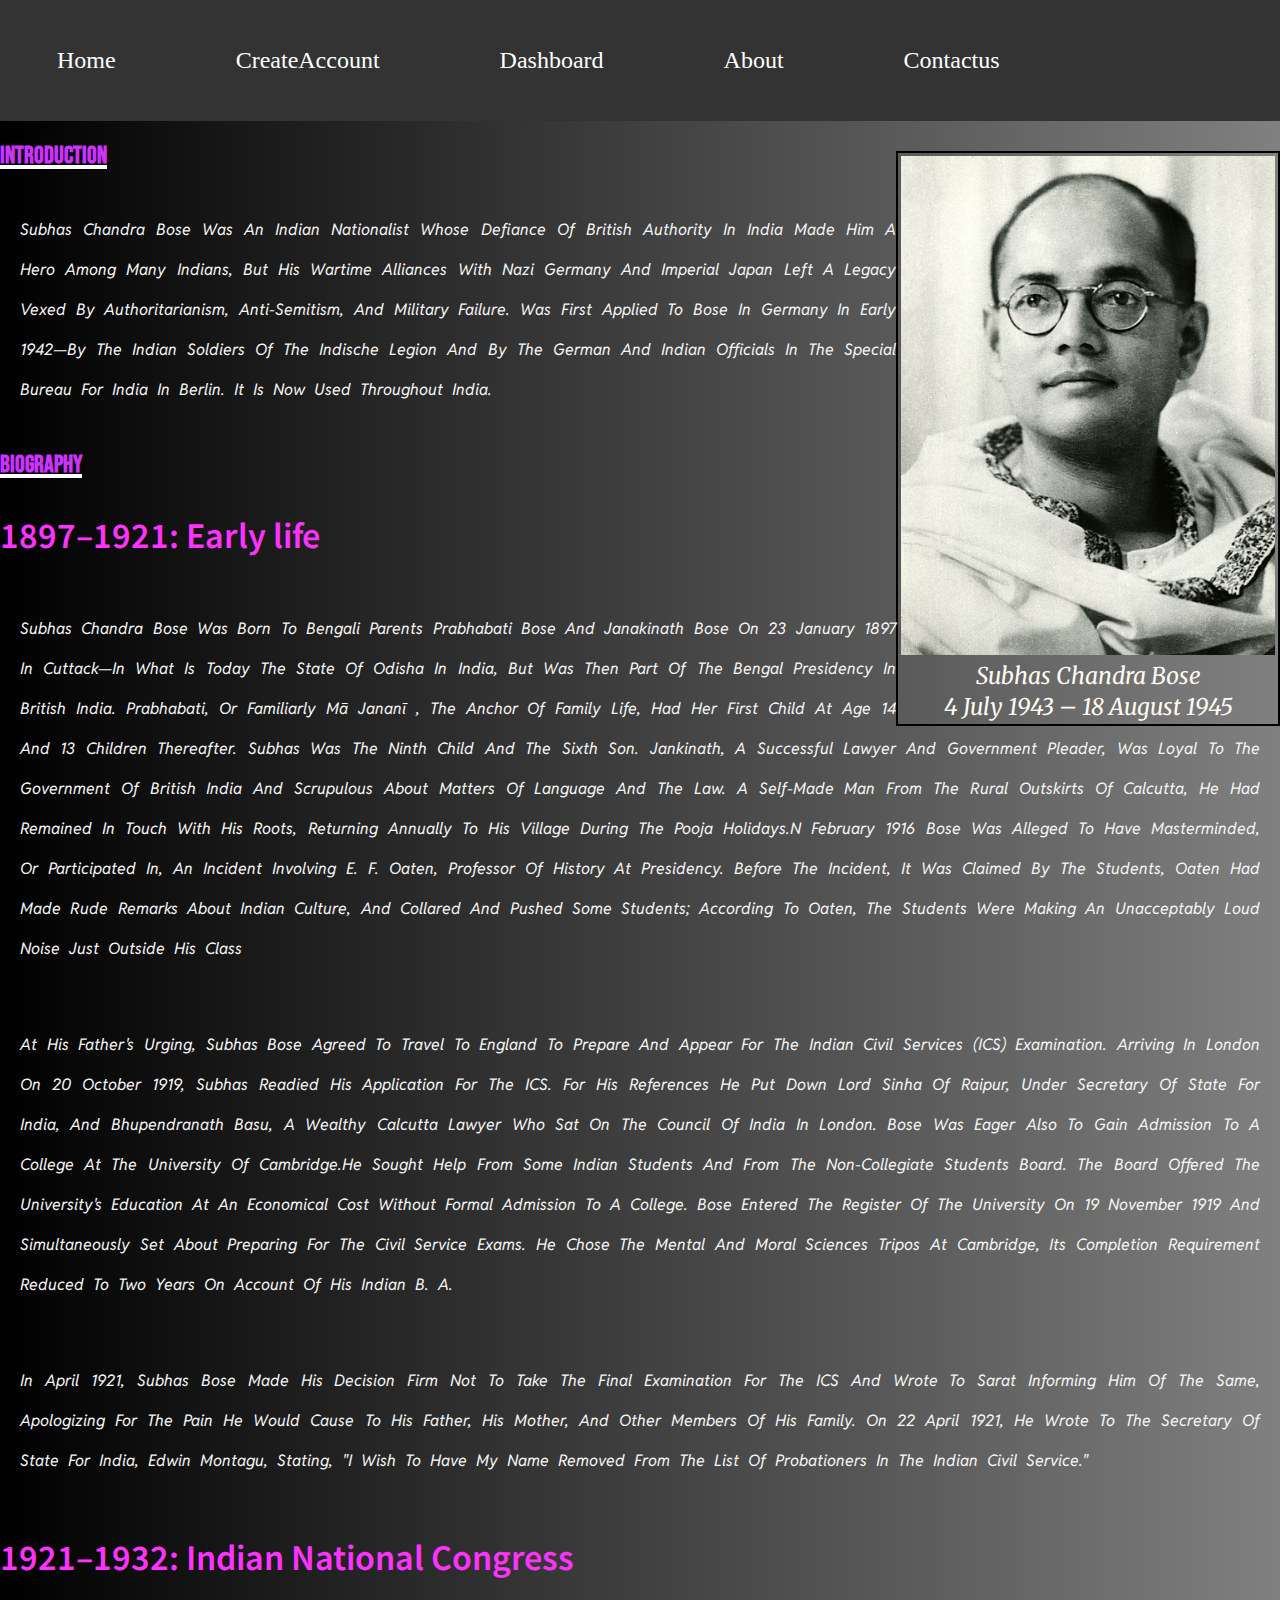
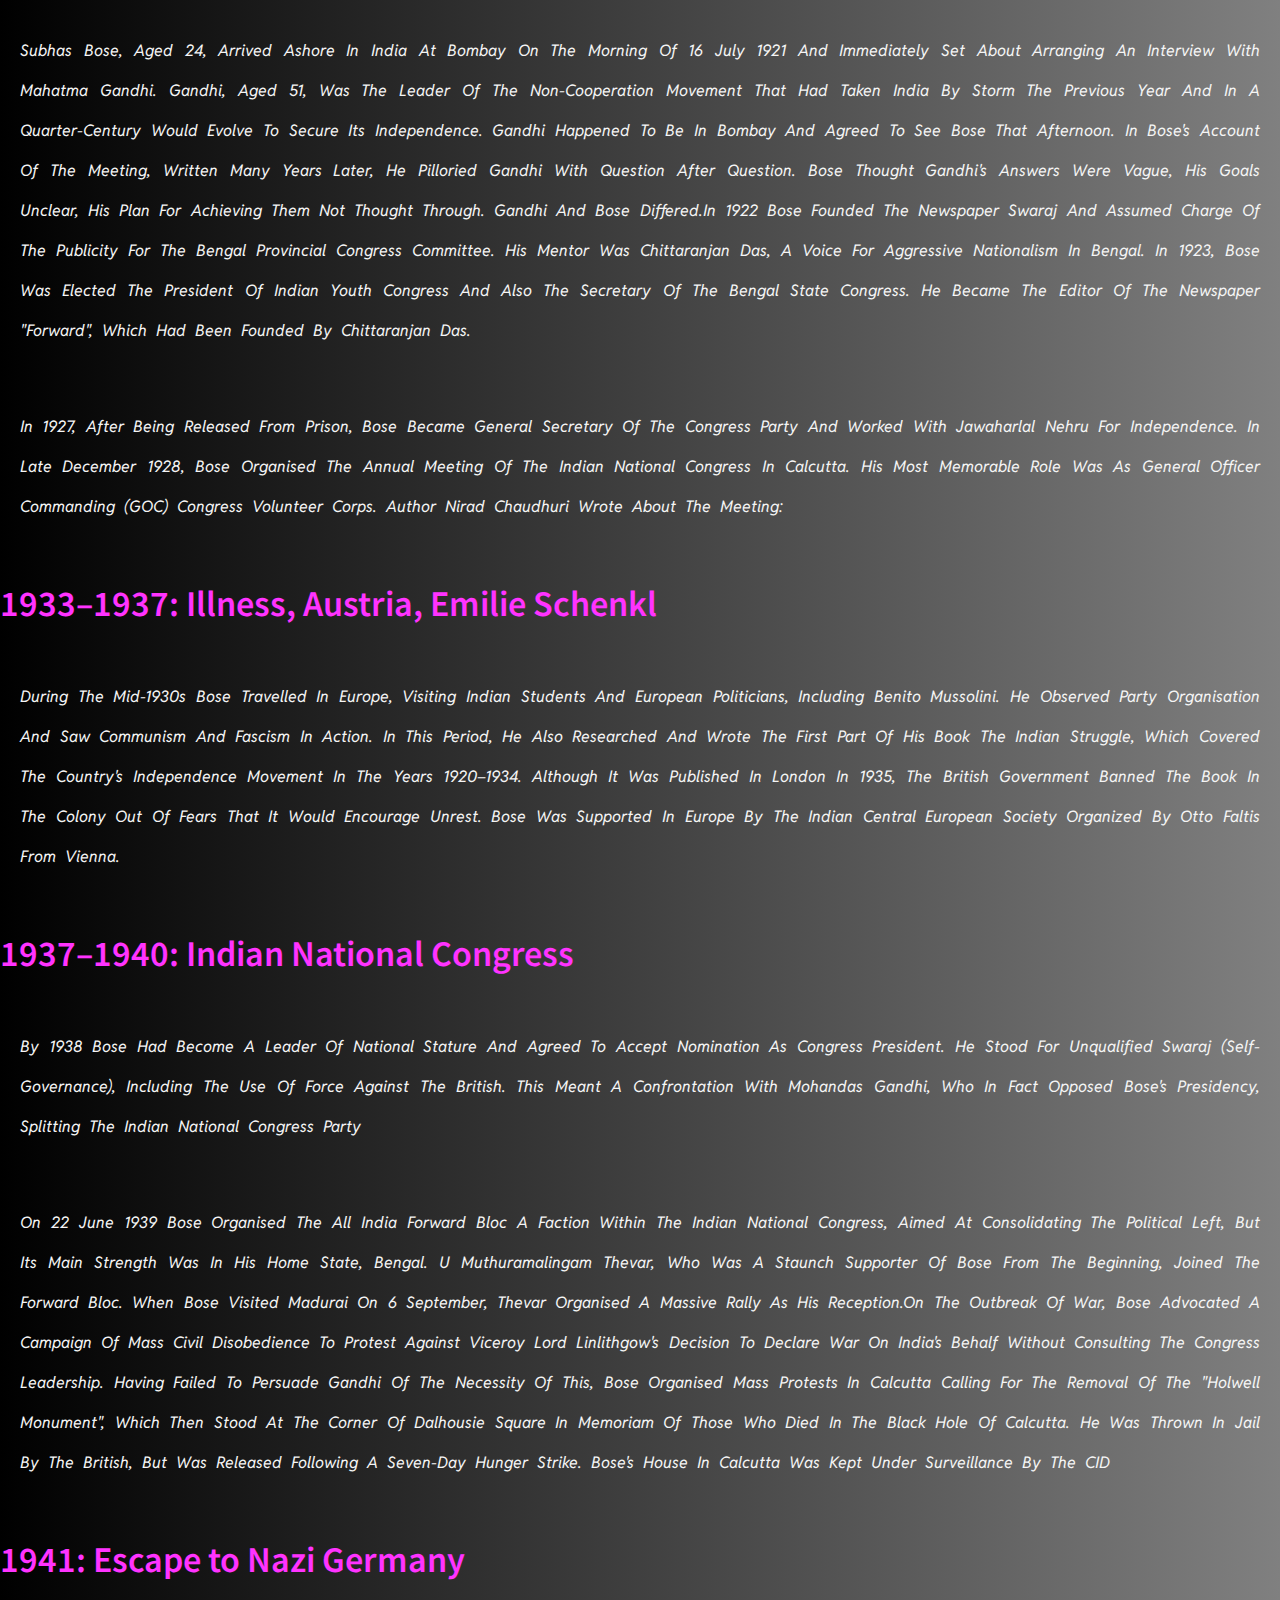
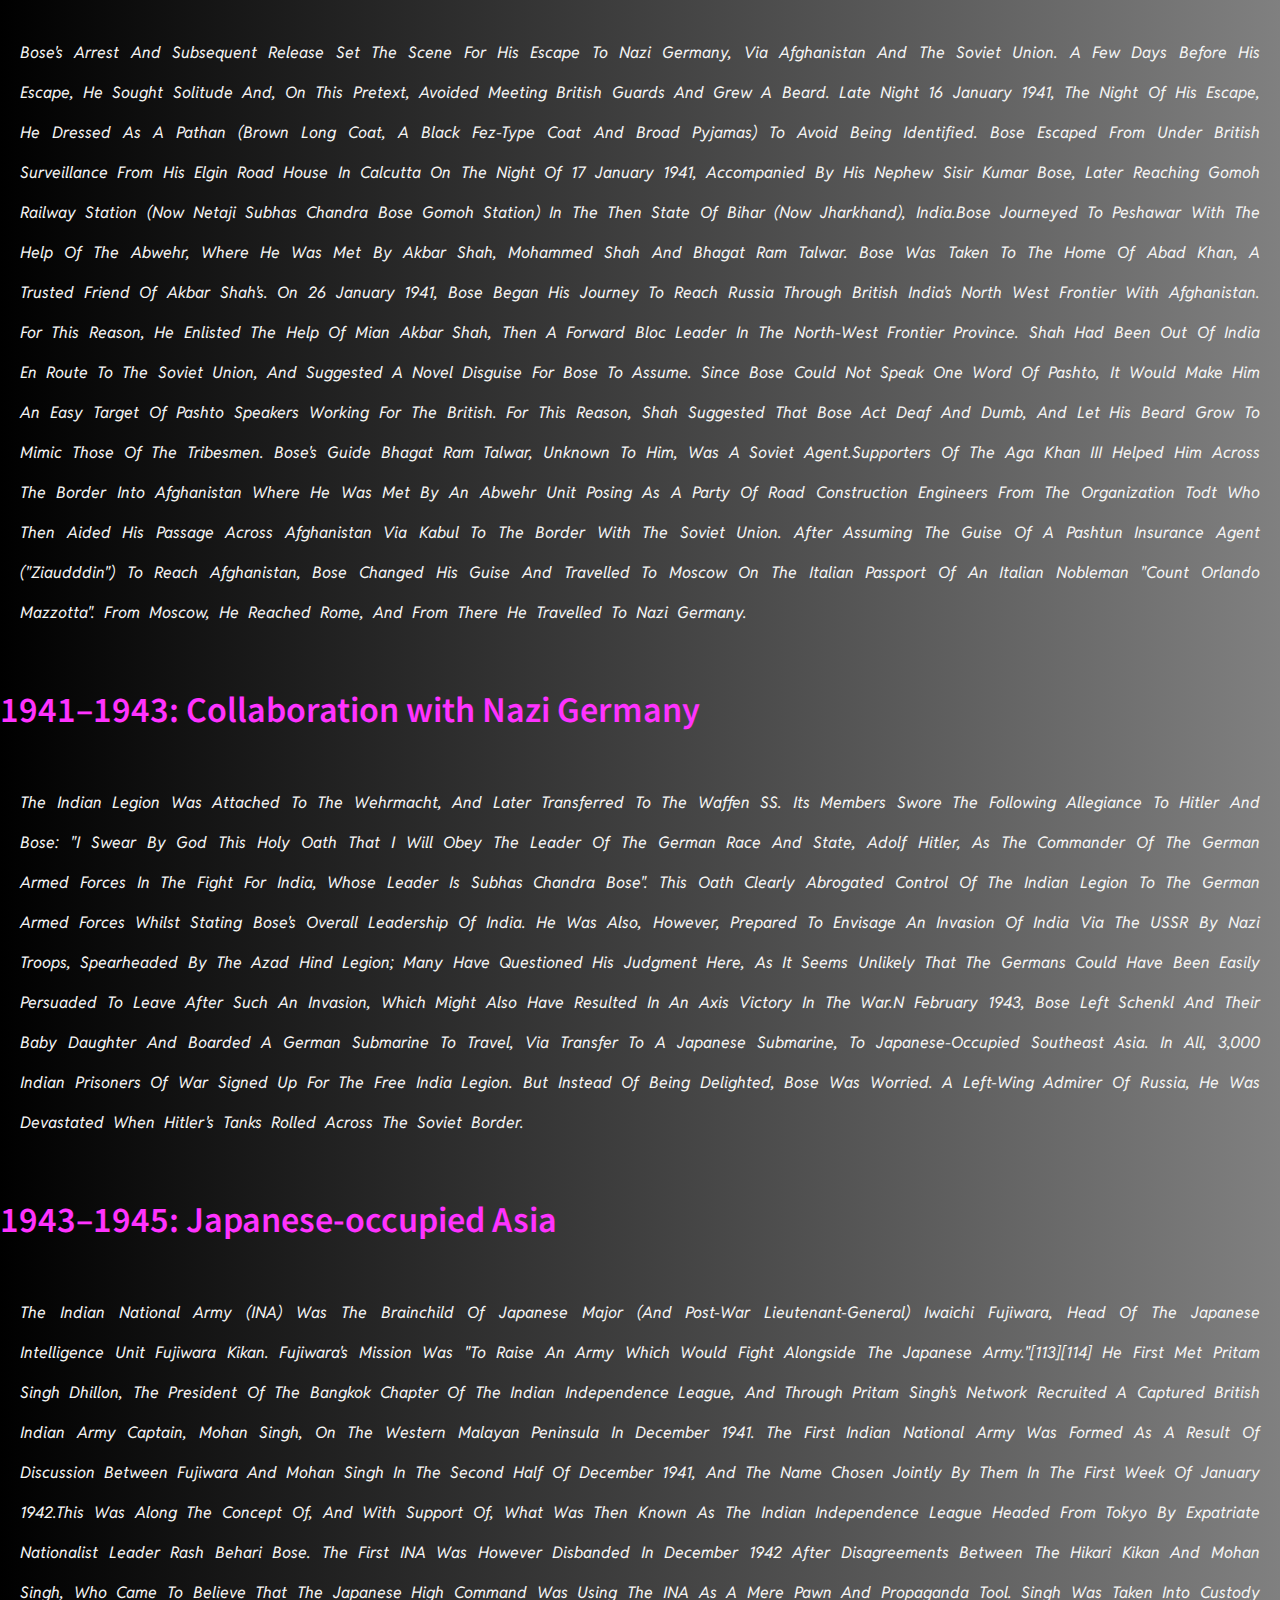
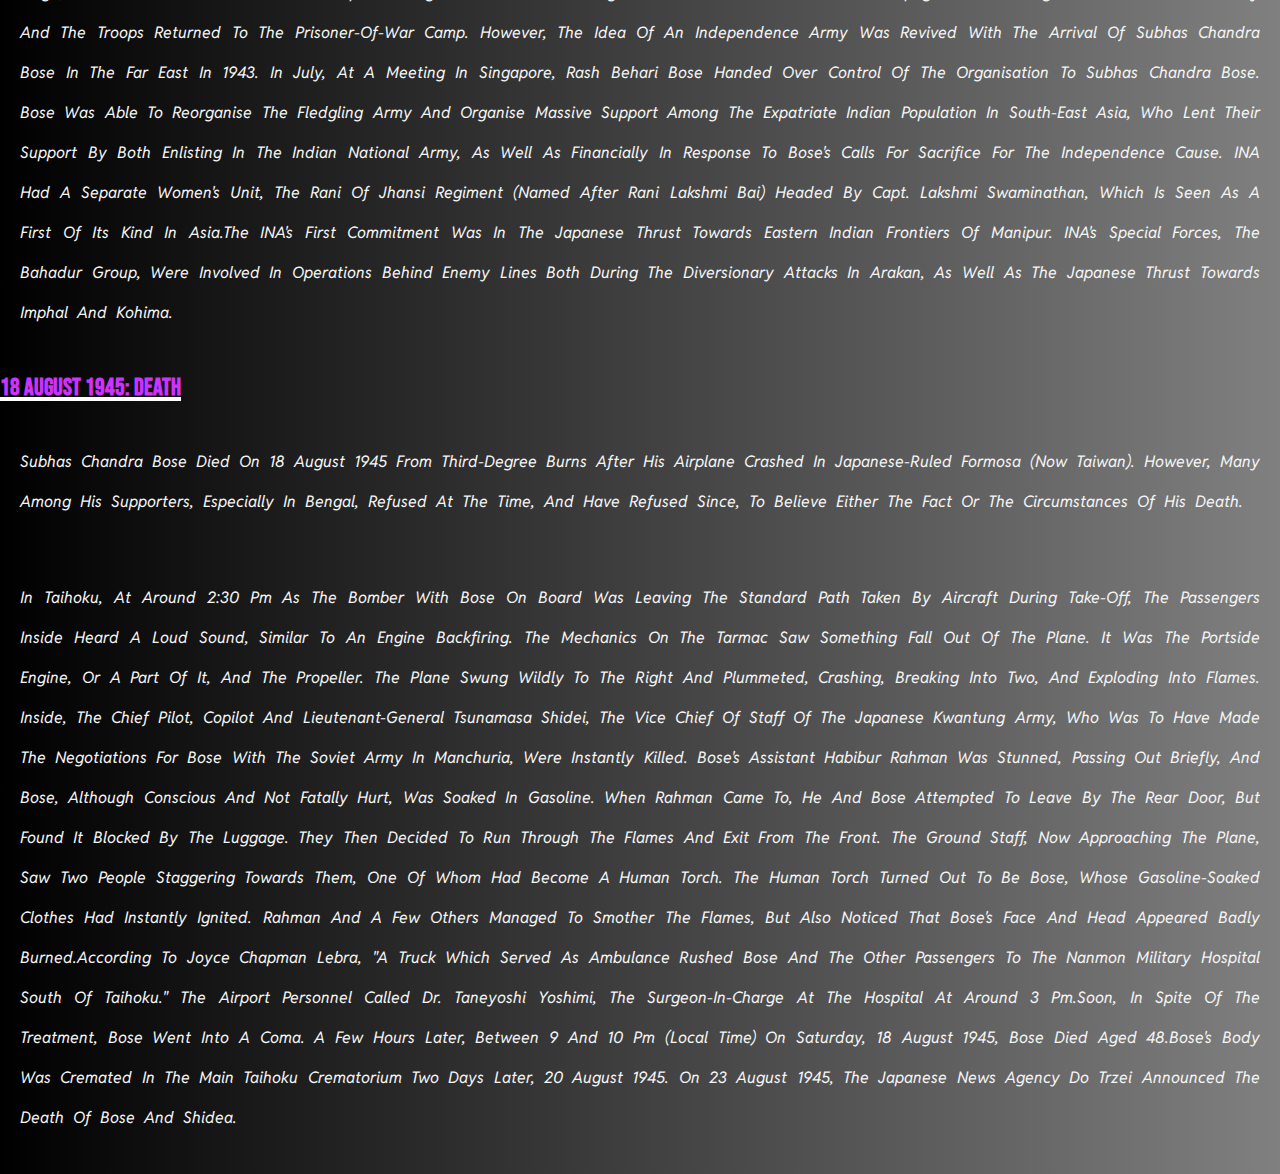
<file: Subhas_Chandra_Bose_NRB.html>
<!DOCTYPE html>
<html>
<head>
	<meta charset="utf-8">
	<meta name="viewport" content="width=device-width, initial-scale=1">
	<title>Subhas Chandra Bose</title>
	<link rel="icon" href="450px-Subhas_Chandra_Bose_NRB.jpg">
	<link rel="stylesheet" type="text/css" href="page1.css">
	<link href="https://fonts.googleapis.com/css2?family=Merriweather:ital@1&display=swap" rel="stylesheet">
	<link href="https://fonts.googleapis.com/css2?family=Reddit+Sans:ital,wght@1,200..900&display=swap" rel="stylesheet"><!--content--->
	<link href="https://fonts.googleapis.com/css2?family=Bebas+Neue&display=swap" rel="stylesheet"><!--heading--->
	<link href="https://fonts.googleapis.com/css2?family=Noto+Sans+JP:wght@500&display=swap" rel="stylesheet"><!--heading--->
</head>
<body>
	<nav>
		<ul>
			<li><a href="index.html"class="u" >Home</a></li>
			<li><a href="formforfreedomfighters.html" target="-top" class="u">CreateAccount </a></li>
			<li><a href="dashboard.html" target="-top" class="u">Dashboard</a></li>
			<li><a href="About.html" target="-top" class="u">About</a></li>
			<li><a href="contactus.html" target="-top" class="u">Contactus</a></li>
		</ul>
	</nav>
	<table>
		<tr>
			<td><center><img src="450px-Subhas_Chandra_Bose_NRB.jpg"></center></td>
			<td><span id="date2">Subhas Chandra Bose</span></td>
			<td><span id="date2">4 July 1943 – 18 August 1945</span></td>
		</tr>
	</table>
	<h2>Introduction</h2>
	<p class="one2">Subhas Chandra Bose was an Indian nationalist whose defiance of British authority in India made him a hero among many Indians, but his wartime alliances with Nazi Germany and Imperial Japan left a legacy vexed by authoritarianism, anti-Semitism, and military failure. was first applied to Bose in Germany in early 1942—by the Indian soldiers of the Indische Legion and by the German and Indian officials in the Special Bureau for India in Berlin. It is now used throughout India.</p>
	<h2>Biography</h2>
	<h3>1897–1921: Early life</h3>
	<p class="one2">Subhas Chandra Bose was born to Bengali parents Prabhabati Bose and Janakinath Bose on 23 January 1897 in Cuttack—in what is today the state of Odisha in India, but was then part of the Bengal Presidency in British India. Prabhabati, or familiarly Mā jananī , the anchor of family life, had her first child at age 14 and 13 children thereafter. Subhas was the ninth child and the sixth son. Jankinath, a successful lawyer and government pleader, was loyal to the government of British India and scrupulous about matters of language and the law. A self-made man from the rural outskirts of Calcutta, he had remained in touch with his roots, returning annually to his village during the pooja holidays.n February 1916 Bose was alleged to have masterminded, or participated in, an incident involving E. F. Oaten, Professor of History at Presidency. Before the incident, it was claimed by the students, Oaten had made rude remarks about Indian culture, and collared and pushed some students; according to Oaten, the students were making an unacceptably loud noise just outside his class</p>
	<p class="one2">
		At his father's urging, Subhas Bose agreed to travel to England to prepare and appear for the Indian Civil Services (ICS) examination. Arriving in London on 20 October 1919, Subhas readied his application for the ICS. For his references he put down Lord Sinha of Raipur, Under Secretary of State for India, and Bhupendranath Basu, a wealthy Calcutta lawyer who sat on the Council of India in London. Bose was eager also to gain admission to a college at the University of Cambridge.He sought help from some Indian students and from the Non-Collegiate Students Board. The Board offered the university's education at an economical cost without formal admission to a college. Bose entered the register of the university on 19 November 1919 and simultaneously set about preparing for the Civil Service exams. He chose the Mental and Moral Sciences Tripos at Cambridge, its completion requirement reduced to two years on account of his Indian B. A.</p>
		<p class="one2">In April 1921, Subhas Bose made his decision firm not to take the final examination for the ICS and wrote to Sarat informing him of the same, apologizing for the pain he would cause to his father, his mother, and other members of his family. On 22 April 1921, he wrote to the Secretary of State for India, Edwin Montagu, stating, "I wish to have my name removed from the list of probationers in the Indian Civil Service."</p>
		<h3>1921–1932: Indian National Congress</h3>
		<p class="one2">
			Subhas Bose, aged 24, arrived ashore in India at Bombay on the morning of 16 July 1921 and immediately set about arranging an interview with Mahatma Gandhi. Gandhi, aged 51, was the leader of the non-cooperation movement that had taken India by storm the previous year and in a quarter-century would evolve to secure its independence. Gandhi happened to be in Bombay and agreed to see Bose that afternoon. In Bose's account of the meeting, written many years later, he pilloried Gandhi with question after question. Bose thought Gandhi's answers were vague, his goals unclear, his plan for achieving them not thought through. Gandhi and Bose differed.In 1922 Bose founded the newspaper Swaraj and assumed charge of the publicity for the Bengal Provincial Congress Committee. His mentor was Chittaranjan Das, a voice for aggressive nationalism in Bengal. In 1923, Bose was elected the President of Indian Youth Congress and also the Secretary of the Bengal State Congress. He became the editor of the newspaper "Forward", which had been founded by Chittaranjan Das.
	</p>
		<p class="one2">In 1927, after being released from prison, Bose became general secretary of the Congress party and worked with Jawaharlal Nehru for independence. In late December 1928, Bose organised the Annual Meeting of the Indian National Congress in Calcutta. His most memorable role was as General officer commanding (GOC) Congress Volunteer Corps. Author Nirad Chaudhuri wrote about the meeting:</p>
		<h3>1933–1937: Illness, Austria, Emilie Schenkl</h3>
		<p class="one2">During the mid-1930s Bose travelled in Europe, visiting Indian students and European politicians, including Benito Mussolini. He observed party organisation and saw communism and fascism in action. In this period, he also researched and wrote the first part of his book The Indian Struggle, which covered the country's independence movement in the years 1920–1934. Although it was published in London in 1935, the British government banned the book in the colony out of fears that it would encourage unrest. Bose was supported in Europe by the Indian Central European Society organized by Otto Faltis from Vienna.</p>
		<h3>1937–1940: Indian National Congress</h3>
		<p class="one2"> By 1938 Bose had become a leader of national stature and agreed to accept nomination as Congress President. He stood for unqualified Swaraj (self-governance), including the use of force against the British. This meant a confrontation with Mohandas Gandhi, who in fact opposed Bose's presidency, splitting the  Indian National Congress party
		</p>
		<p class="one2">On 22 June 1939 Bose organised the All India Forward Bloc a faction within the Indian National Congress, aimed at consolidating the political left, but its main strength was in his home state, Bengal. U Muthuramalingam Thevar, who was a staunch supporter of Bose from the beginning, joined the Forward Bloc. When Bose visited Madurai on 6 September, Thevar organised a massive rally as his reception.On the outbreak of war, Bose advocated a campaign of mass civil disobedience to protest against Viceroy Lord Linlithgow's decision to declare war on India's behalf without consulting the Congress leadership. Having failed to persuade Gandhi of the necessity of this, Bose organised mass protests in Calcutta calling for the removal of the "Holwell Monument", which then stood at the corner of Dalhousie Square in memoriam of those who died in the Black Hole of Calcutta. He was thrown in jail by the British, but was released following a seven-day hunger strike. Bose's house in Calcutta was kept under surveillance by the CID</p>
		<h3>1941: Escape to Nazi Germany</h3>
		<p class="one2">
			Bose's arrest and subsequent release set the scene for his escape to Nazi Germany, via Afghanistan and the Soviet Union. A few days before his escape, he sought solitude and, on this pretext, avoided meeting British guards and grew a beard. Late night 16 January 1941, the night of his escape, he dressed as a Pathan (brown long coat, a black fez-type coat and broad pyjamas) to avoid being identified. Bose escaped from under British surveillance from his Elgin Road house in Calcutta on the night of 17 January 1941, accompanied by his nephew Sisir Kumar Bose, later reaching Gomoh Railway Station (now Netaji Subhas Chandra Bose Gomoh Station) in the then state of Bihar (now Jharkhand), India.Bose journeyed to Peshawar with the help of the Abwehr, where he was met by Akbar Shah, Mohammed Shah and Bhagat Ram Talwar. Bose was taken to the home of Abad Khan, a trusted friend of Akbar Shah's. On 26 January 1941, Bose began his journey to reach Russia through British India's North West frontier with Afghanistan. For this reason, he enlisted the help of Mian Akbar Shah, then a Forward Bloc leader in the North-West Frontier Province. Shah had been out of India en route to the Soviet Union, and suggested a novel disguise for Bose to assume. Since Bose could not speak one word of Pashto, it would make him an easy target of Pashto speakers working for the British. For this reason, Shah suggested that Bose act deaf and dumb, and let his beard grow to mimic those of the tribesmen. Bose's guide Bhagat Ram Talwar, unknown to him, was a Soviet agent.Supporters of the Aga Khan III helped him across the border into Afghanistan where he was met by an Abwehr unit posing as a party of road construction engineers from the Organization Todt who then aided his passage across Afghanistan via Kabul to the border with the Soviet Union. After assuming the guise of a Pashtun insurance agent ("Ziaudddin") to reach Afghanistan, Bose changed his guise and travelled to Moscow on the Italian passport of an Italian nobleman "Count Orlando Mazzotta". From Moscow, he reached Rome, and from there he travelled to Nazi Germany.
		</p>
	<h3>1941–1943: Collaboration with Nazi Germany</h3>
	<p class="one2">The Indian Legion was attached to the Wehrmacht, and later transferred to the Waffen SS. Its members swore the following allegiance to Hitler and Bose: "I swear by God this holy oath that I will obey the leader of the German race and state, Adolf Hitler, as the commander of the German armed forces in the fight for India, whose leader is Subhas Chandra Bose". This oath clearly abrogated control of the Indian legion to the German armed forces whilst stating Bose's overall leadership of India. He was also, however, prepared to envisage an invasion of India via the USSR by Nazi troops, spearheaded by the Azad Hind Legion; many have questioned his judgment here, as it seems unlikely that the Germans could have been easily persuaded to leave after such an invasion, which might also have resulted in an Axis victory in the War.n February 1943, Bose left Schenkl and their baby daughter and boarded a German submarine to travel, via transfer to a Japanese submarine, to Japanese-occupied southeast Asia. In all, 3,000 Indian prisoners of war signed up for the Free India Legion. But instead of being delighted, Bose was worried. A left-wing admirer of Russia, he was devastated when Hitler's tanks rolled across the Soviet border.</p>
	<h3>1943–1945: Japanese-occupied Asia</h3>
	<p class="one2">
		The Indian National Army (INA) was the brainchild of Japanese Major (and post-war Lieutenant-General) Iwaichi Fujiwara, head of the Japanese intelligence unit Fujiwara Kikan. Fujiwara's mission was "to raise an army which would fight alongside the Japanese army."[113][114] He first met Pritam Singh Dhillon, the president of the Bangkok chapter of the Indian Independence League, and through Pritam Singh's network recruited a captured British Indian army captain, Mohan Singh, on the western Malayan peninsula in December 1941. The First Indian National Army was formed as a result of discussion between Fujiwara and Mohan Singh in the second half of December 1941, and the name chosen jointly by them in the first week of January 1942.This was along the concept of, and with support of, what was then known as the Indian Independence League headed from Tokyo by expatriate nationalist leader Rash Behari Bose. The first INA was however disbanded in December 1942 after disagreements between the Hikari Kikan and Mohan Singh, who came to believe that the Japanese High Command was using the INA as a mere pawn and propaganda tool. Singh was taken into custody and the troops returned to the prisoner-of-war camp. However, the idea of an independence army was revived with the arrival of Subhas Chandra Bose in the Far East in 1943. In July, at a meeting in Singapore, Rash Behari Bose handed over control of the organisation to Subhas Chandra Bose. Bose was able to reorganise the fledgling army and organise massive support among the expatriate Indian population in south-east Asia, who lent their support by both enlisting in the Indian National Army, as well as financially in response to Bose's calls for sacrifice for the independence cause. INA had a separate women's unit, the Rani of Jhansi Regiment (named after Rani Lakshmi Bai) headed by Capt. Lakshmi Swaminathan, which is seen as a first of its kind in Asia.The INA's first commitment was in the Japanese thrust towards Eastern Indian frontiers of Manipur. INA's special forces, the Bahadur Group, were involved in operations behind enemy lines both during the diversionary attacks in Arakan, as well as the Japanese thrust towards Imphal and Kohima.</p>
	<h2>18 August 1945: Death</h2>
	<p class="one2">Subhas Chandra Bose died on 18 August 1945 from third-degree burns after his airplane crashed in Japanese-ruled Formosa (now Taiwan). However, many among his supporters, especially in Bengal, refused at the time, and have refused since, to believe either the fact or the circumstances of his death.</p>
	<p class="one2">In Taihoku, at around 2:30 pm as the bomber with Bose on board was leaving the standard path taken by aircraft during take-off, the passengers inside heard a loud sound, similar to an engine backfiring. The mechanics on the tarmac saw something fall out of the plane. It was the portside engine, or a part of it, and the propeller. The plane swung wildly to the right and plummeted, crashing, breaking into two, and exploding into flames. Inside, the chief pilot, copilot and Lieutenant-General Tsunamasa Shidei, the Vice Chief of Staff of the Japanese Kwantung Army, who was to have made the negotiations for Bose with the Soviet army in Manchuria, were instantly killed. Bose's assistant Habibur Rahman was stunned, passing out briefly, and Bose, although conscious and not fatally hurt, was soaked in gasoline. When Rahman came to, he and Bose attempted to leave by the rear door, but found it blocked by the luggage. They then decided to run through the flames and exit from the front. The ground staff, now approaching the plane, saw two people staggering towards them, one of whom had become a human torch. The human torch turned out to be Bose, whose gasoline-soaked clothes had instantly ignited. Rahman and a few others managed to smother the flames, but also noticed that Bose's face and head appeared badly burned.According to Joyce Chapman Lebra, "A truck which served as ambulance rushed Bose and the other passengers to the Nanmon Military Hospital south of Taihoku." The airport personnel called Dr. Taneyoshi Yoshimi, the surgeon-in-charge at the hospital at around 3 pm.Soon, in spite of the treatment, Bose went into a coma. A few hours later, between 9 and 10 pm (local time) on Saturday, 18 August 1945, Bose died aged 48.Bose's body was cremated in the main Taihoku crematorium two days later, 20 August 1945. On 23 August 1945, the Japanese news agency Do Trzei announced the death of Bose and Shidea.</p>
</body>
</html>
</file>
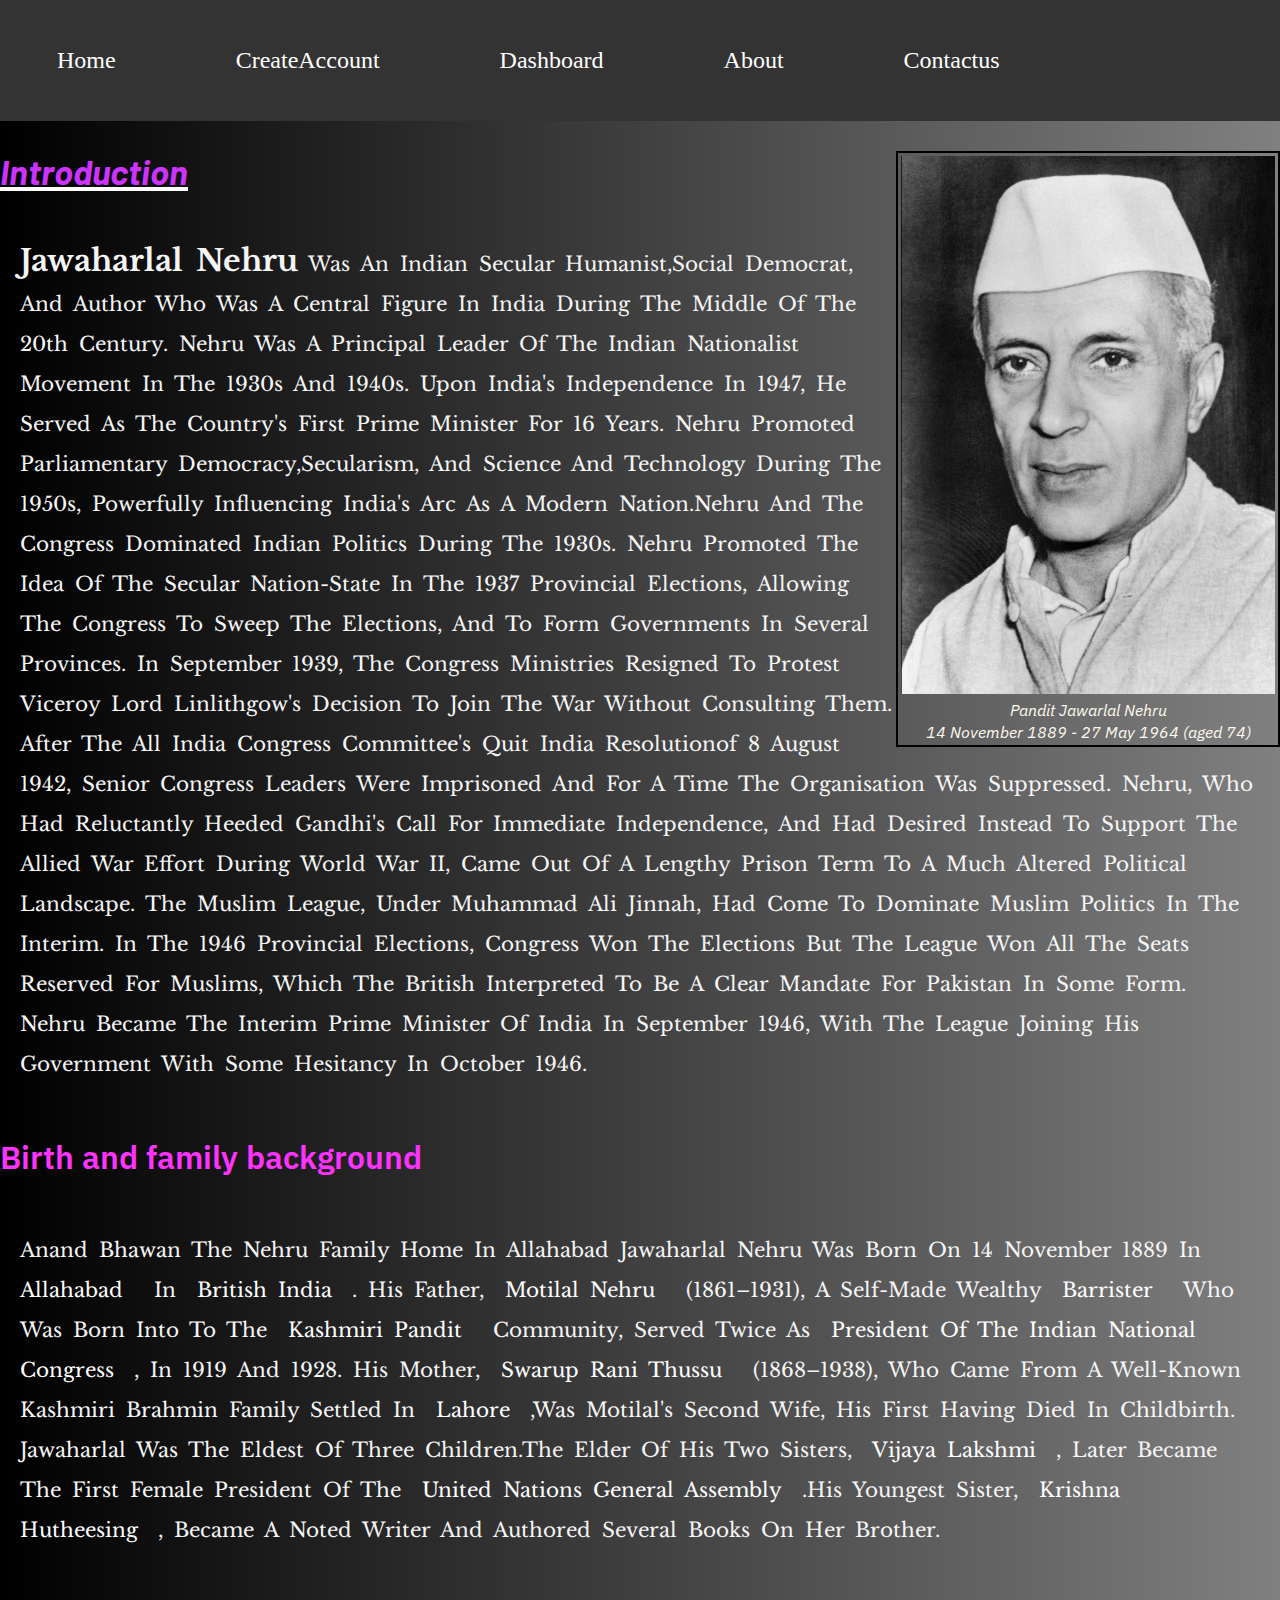
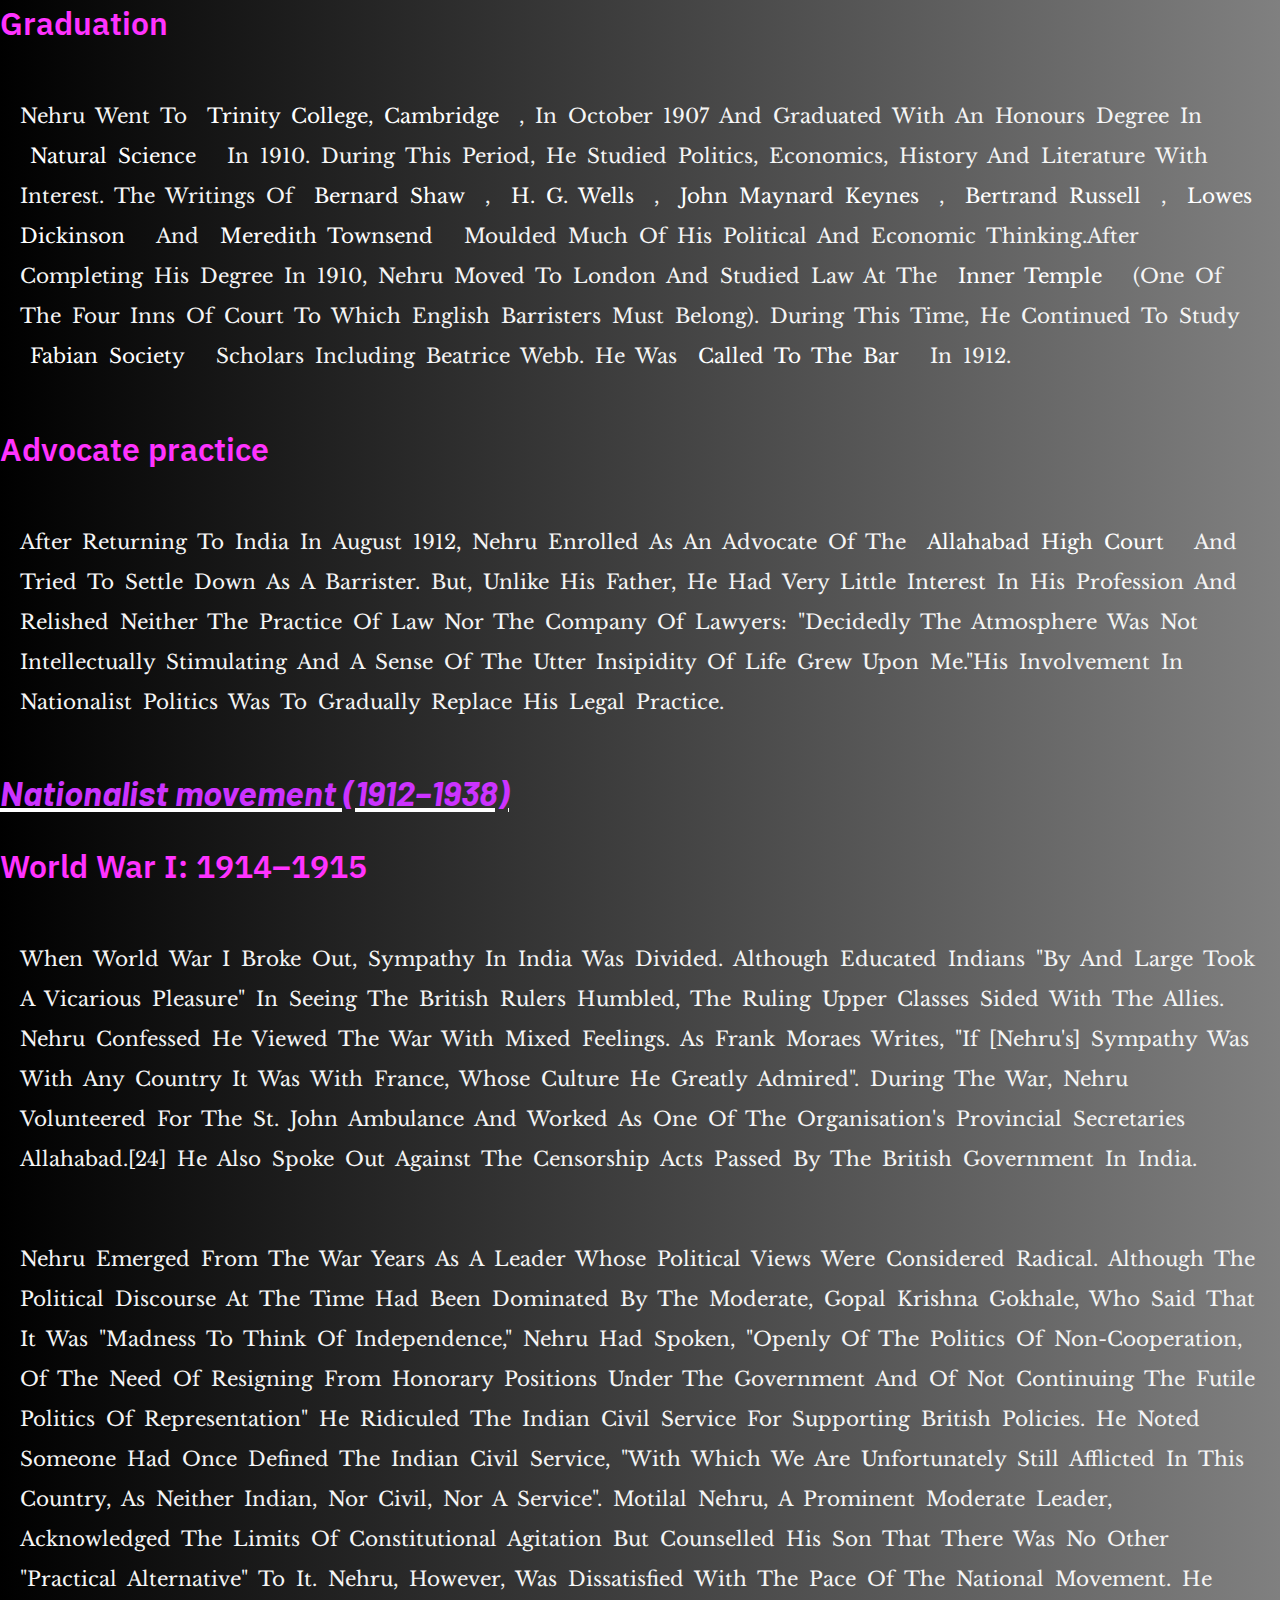
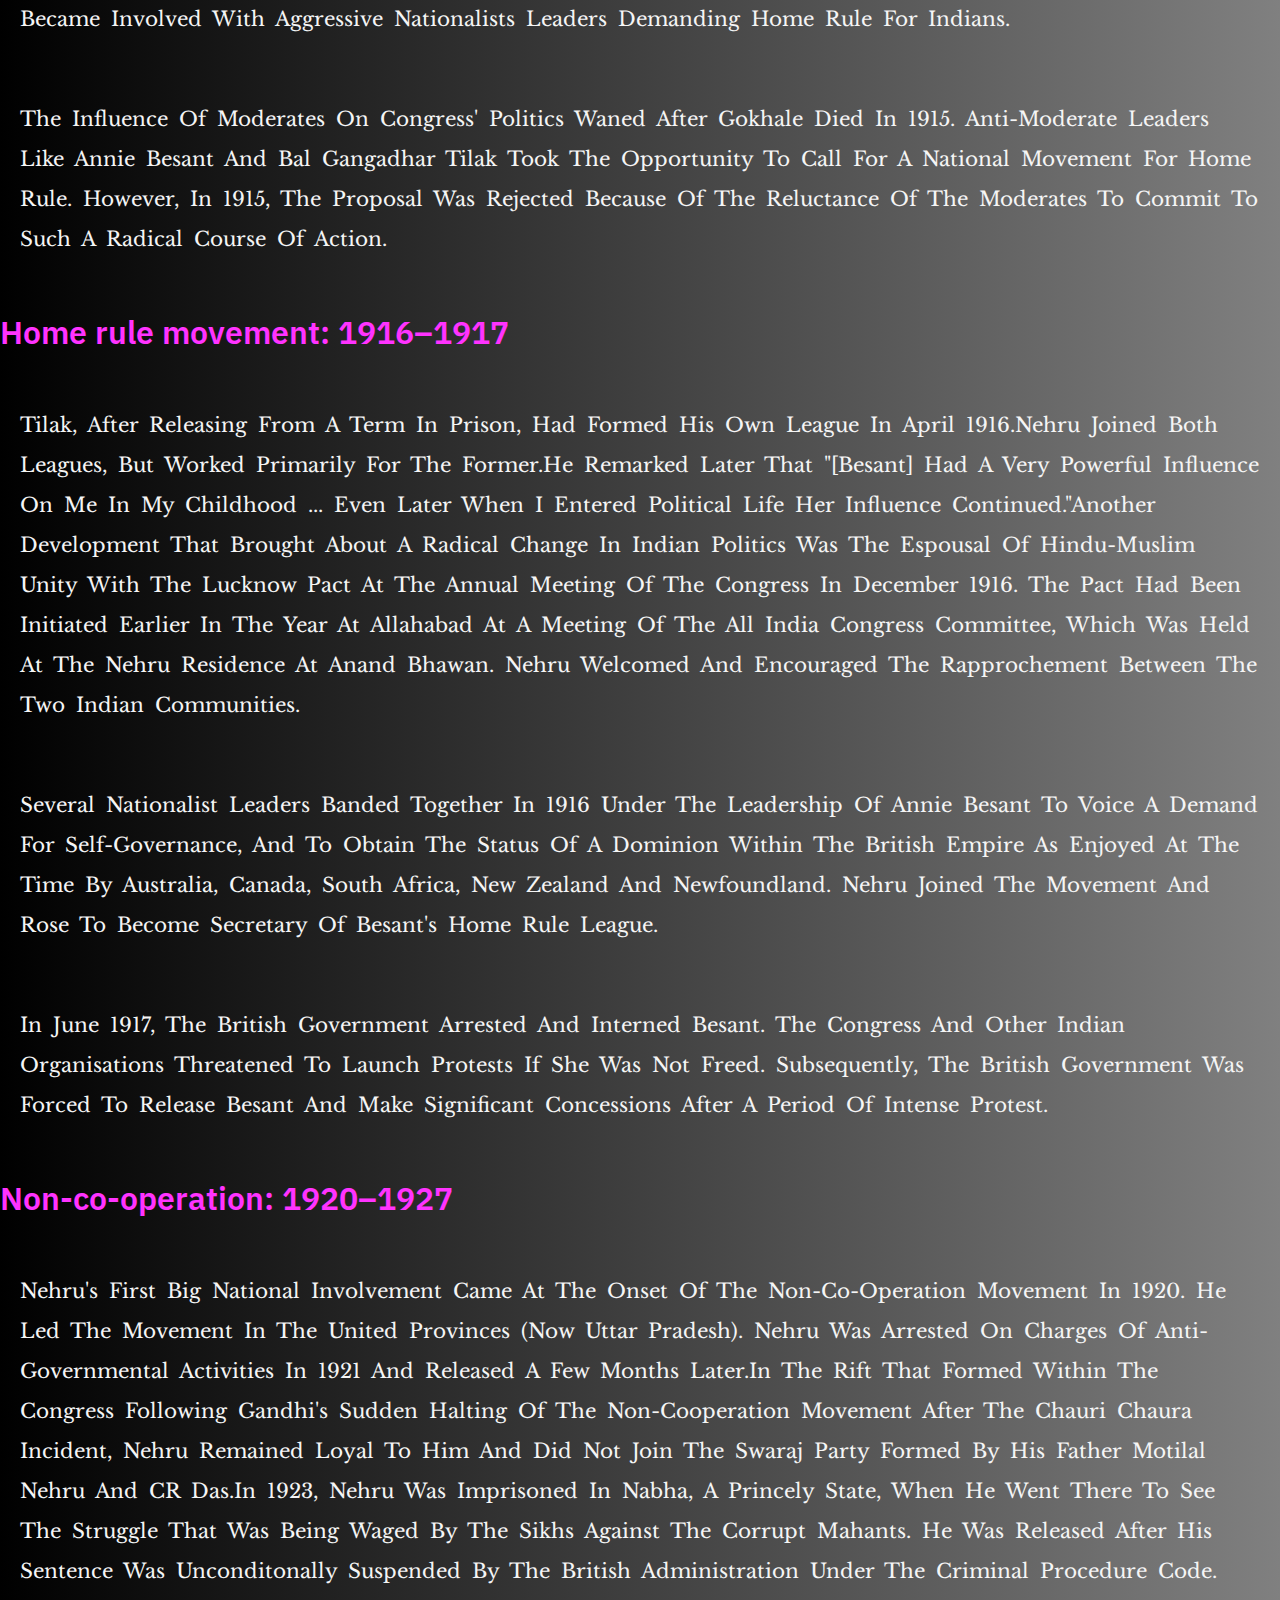
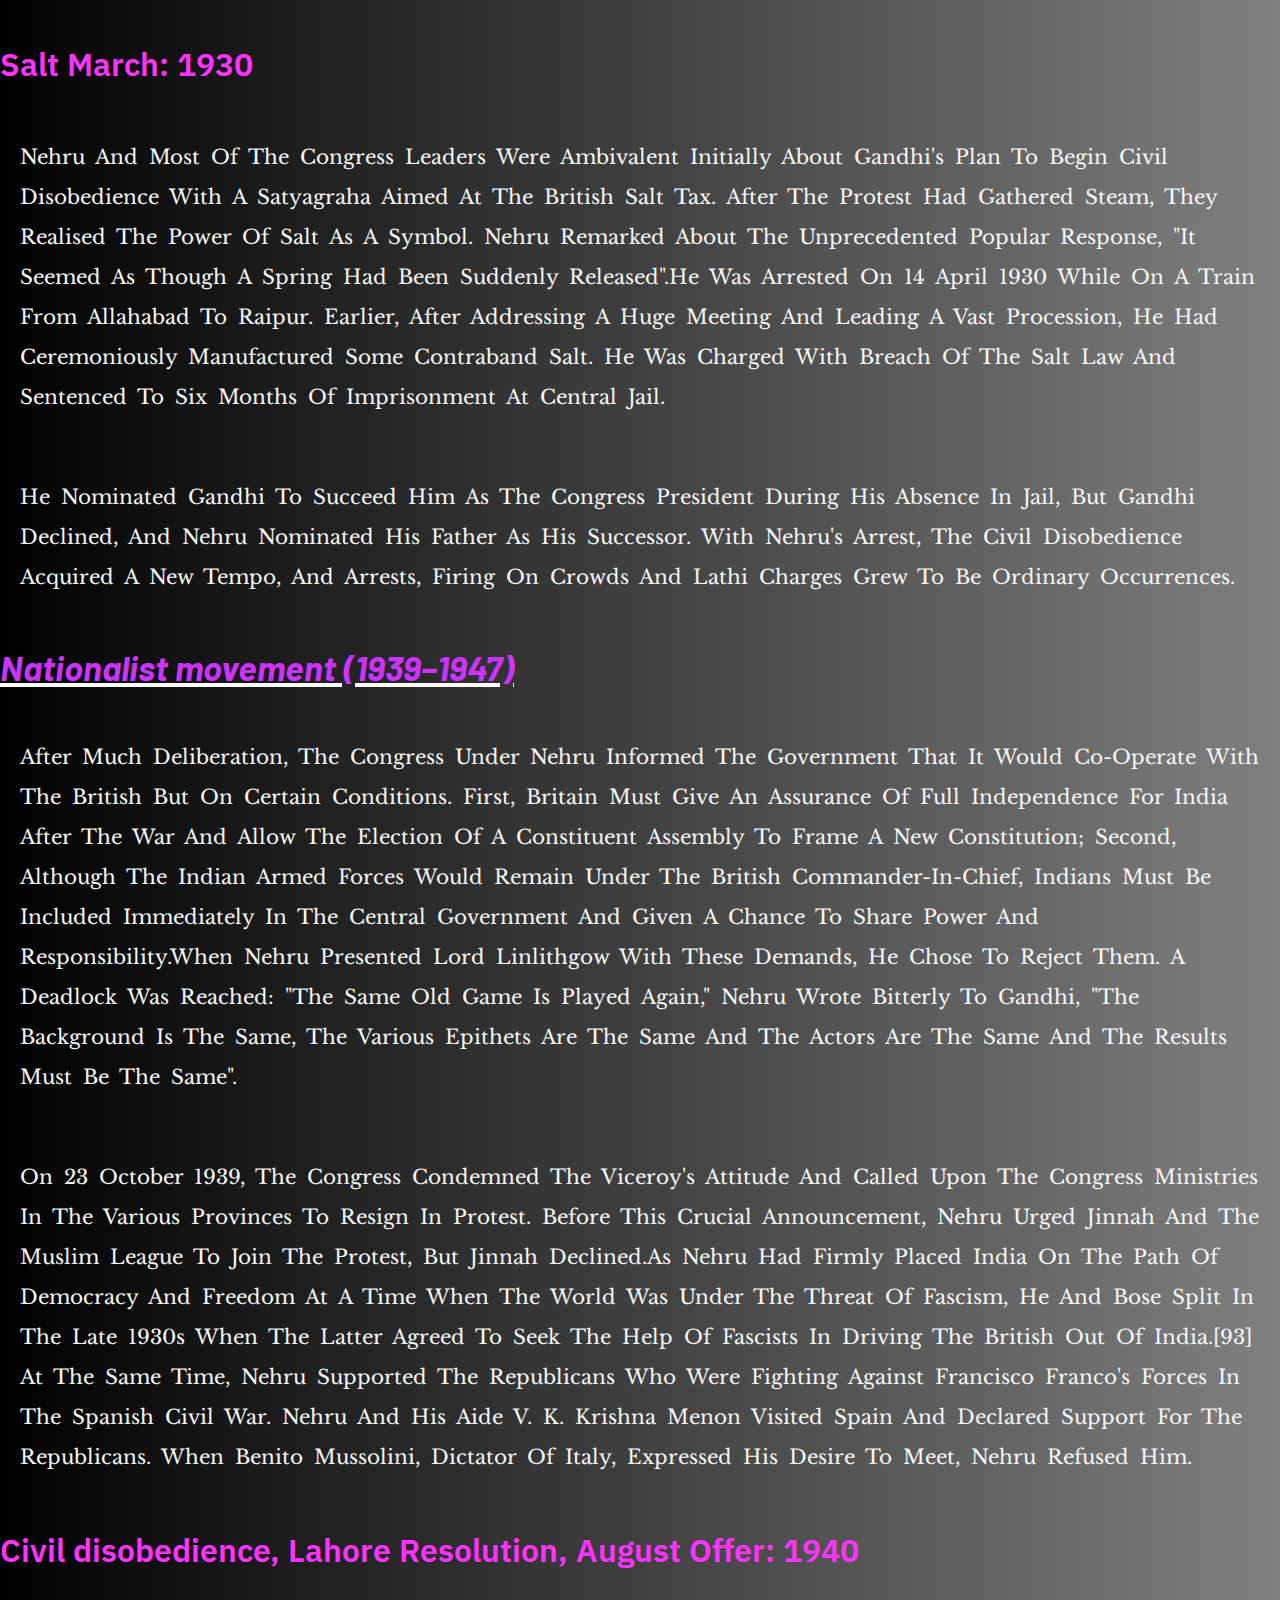
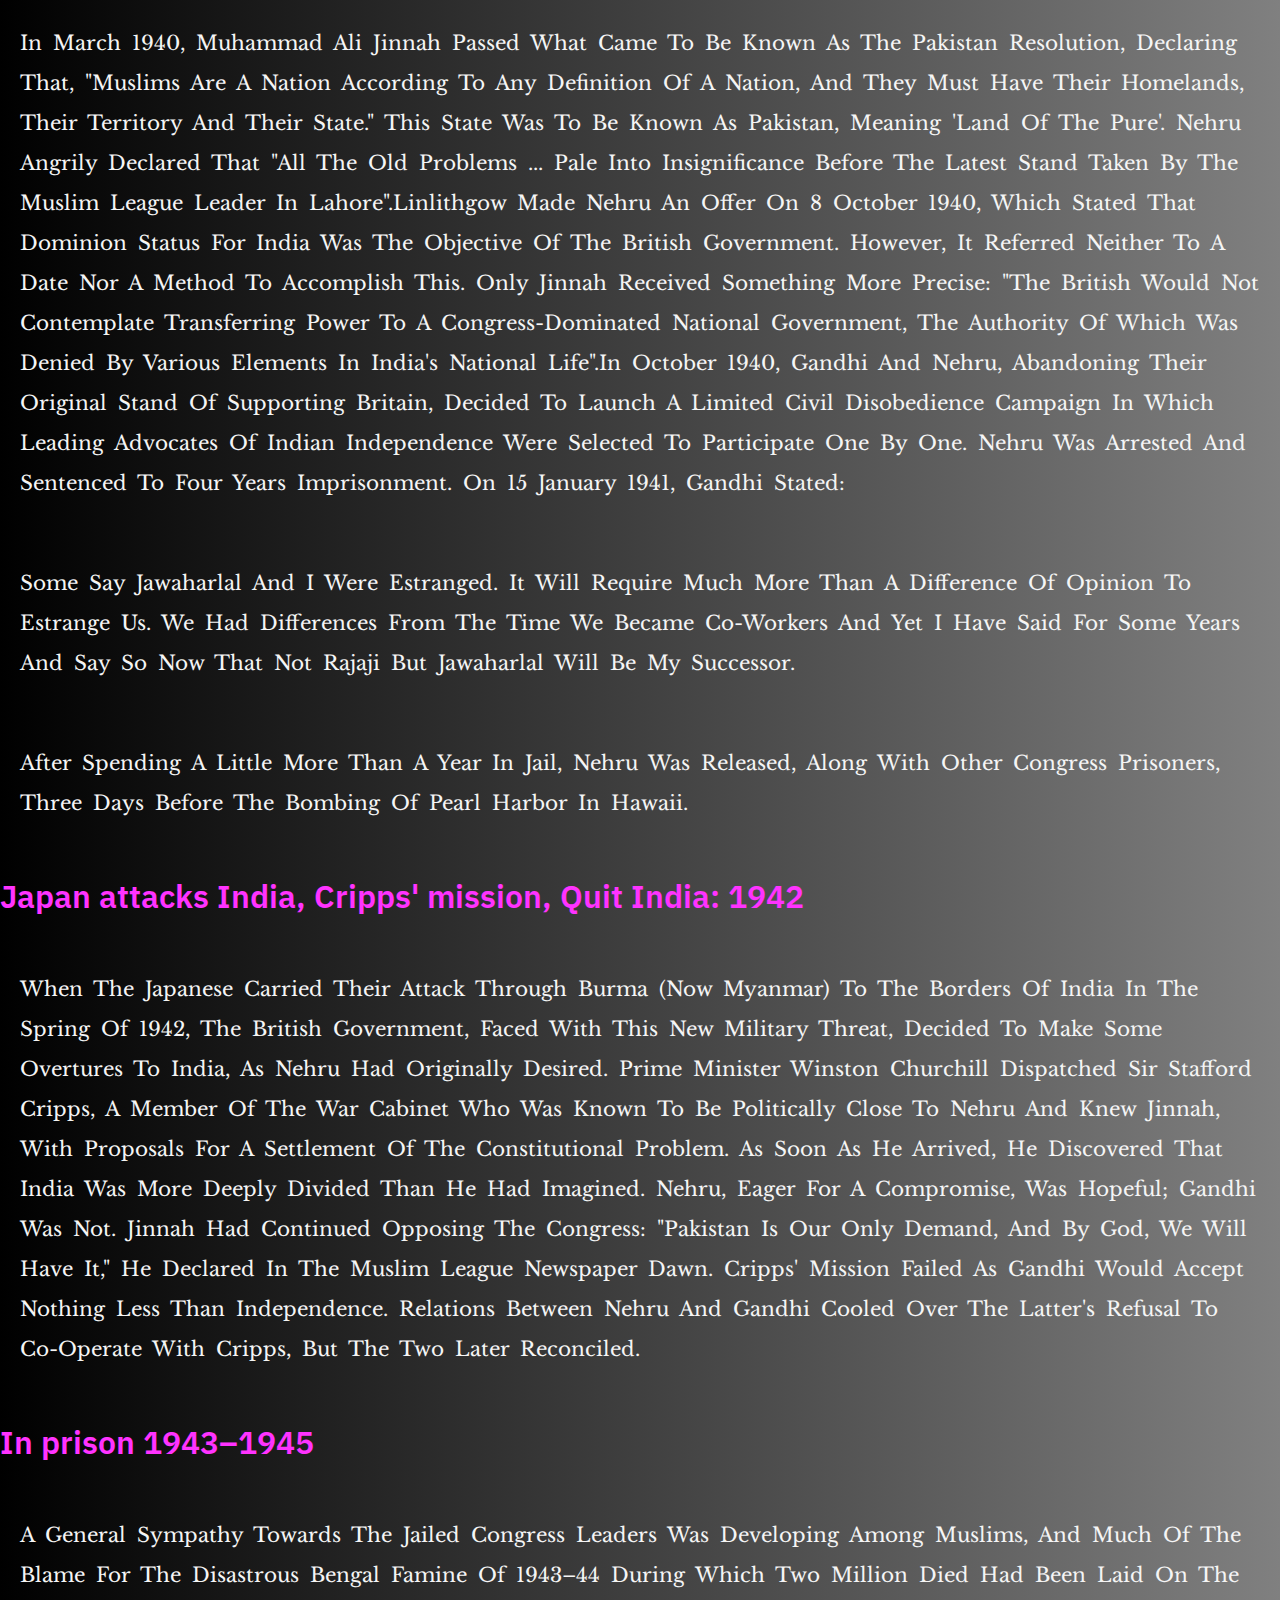
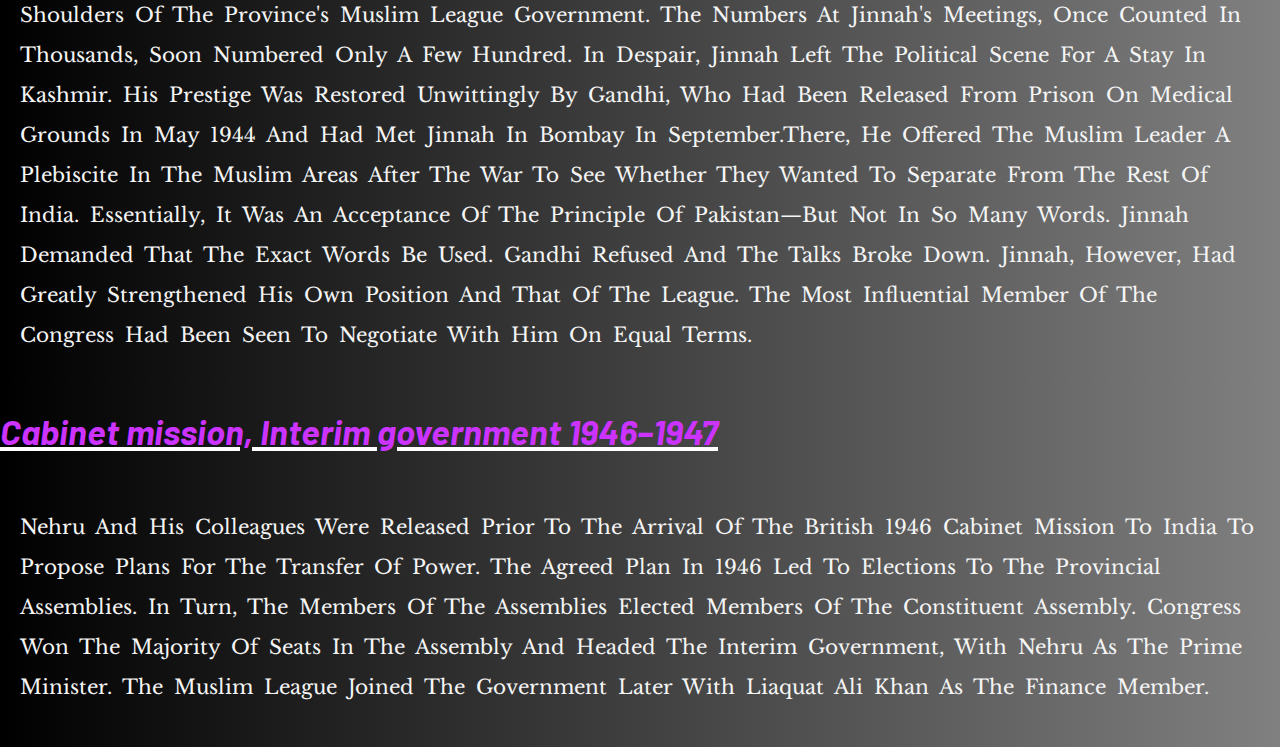
<file: table.html>
<!DOCTYPE html>
<html>
<head>
	<meta charset="utf-8">
	<meta name="viewport" content="width=device-width, initial-scale=1">
	<title>Pandit Jawarlal Nehru</title>
		<link rel="stylesheet" type="text/css" href="page1.css">
		<link href="https://fonts.googleapis.com/css2?family=Barlow:ital,wght@0,100;0,200;0,300;0,400;0,500;0,600;0,700;0,800;0,900;1,100;1,200;1,300;1,400;1,500;1,600;1,700;1,800;1,900&display=swap" rel="stylesheet"><!--h2 style--->
		<link href="https://fonts.googleapis.com/css2?family=IBM+Plex+Sans:wght@600&display=swap" rel="stylesheet"><!--h3-->
		<link href="https://fonts.googleapis.com/css2?family=IBM+Plex+Sans:ital@1&display=swap" rel="stylesheet"><!--span--->
		<link href="https://fonts.googleapis.com/css2?family=Libre+Baskerville&display=swap" rel="stylesheet"><!--text-->
	<style>

	</style>
</head>
<body>
	<nav>
		<ul>
			<li><a href="index.html"class="u" >Home</a></li>
			<li><a href="formforfreedomfighters.html" target="-top" class="u">CreateAccount </a></li>
			<li><a href="dashboard.html" target="-top" class="u">Dashboard</a></li>
			<li><a href="About.html" target="-top" class="u">About</a></li>
			<li><a href="contactus.html" target="-top" class="u">Contactus</a></li>
		</ul>
	</nav>
	<table>
		<tr>
			<td><center><img src="Nehru.jpg"></center></td>
			<td><span id="date">Pandit Jawarlal Nehru</span></td>
			<td><span id="date">14 November 1889 - 27 May 1964 (aged 74)</span></td>

		</tr>
	</table>
	<h2 class="head">Introduction</h2>
	<p class="one">
				<span class ="mark">Jawaharlal Nehru</span>  was an Indian secular humanist,social democrat, and author who was a central figure in India during the middle of the 20th century. Nehru was a principal leader of the Indian nationalist movement in the 1930s and 1940s. Upon India's independence in 1947, he served as the country's first prime minister for 16 years. Nehru promoted parliamentary democracy,secularism, and science and technology during the 1950s, powerfully influencing India's arc as a modern nation.Nehru and the Congress dominated Indian politics during the 1930s. Nehru promoted the idea of the 
				secular nation-state in the 1937 provincial elections, allowing the Congress to sweep the elections, and to form governments in several provinces. In September 1939, the Congress ministries resigned to protest Viceroy Lord Linlithgow's </a>decision to join the war without consulting them. After the All India Congress Committee's Quit India Resolutionof 8 August 1942, senior Congress leaders were imprisoned and for a time the organisation was suppressed. Nehru, who had reluctantly heeded Gandhi's call for immediate independence, and had desired instead to support the Allied</a> war effort during World War II, came out of a lengthy prison term to a much altered political landscape. The Muslim League, under Muhammad Ali Jinnah, had come to dominate Muslim politics in the interim. In the 1946 provincial elections, Congress won the elections but the League won all the seats reserved for Muslims, which the British interpreted to be a clear mandate for Pakistan in some form. Nehru became the interim prime minister of India in September 1946, with the League joining his government with some hesitancy in October 1946.</p> 
			<h3 class="two" >Birth and family background</h3></i>
				<p class="one">Anand Bhawan the Nehru family home in Allahabad
				Jawaharlal Nehru was born on 14 November 1889 in<a href="https://en.wikipedia.org/wiki/Nationalism#Anti-colonial" class="ho" > Allahabad</a> in<a href="https://en.wikipedia.org/wiki/Nationalism#Anti-colonial" class="ho" > British India</a>. His father,<a href="https://en.wikipedia.org/wiki/Nationalism#Anti-colonial" class="ho" > Motilal Nehru</a> (1861–1931), a self-made wealthy <a href="https://en.wikipedia.org/wiki/Nationalism#Anti-colonial" class="ho" >barrister</a> who was born into to the<a href="https://en.wikipedia.org/wiki/Nationalism#Anti-colonial" class="ho" > Kashmiri Pandit</a> community, served twice as <a href="https://en.wikipedia.org/wiki/Nationalism#Anti-colonial" class="ho" >president of the Indian National Congress</a>, in 1919 and 1928. His mother, <a href="https://en.wikipedia.org/wiki/Nationalism#Anti-colonial" class="ho" >Swarup Rani Thussu</a> (1868–1938), who came from a well-known Kashmiri Brahmin family settled in <a href="https://en.wikipedia.org/wiki/Nationalism#Anti-colonial" class="ho" >Lahore</a>,was Motilal's second wife, his first having died in childbirth. Jawaharlal was the eldest of three children.The elder of his two sisters,<a href="https://en.wikipedia.org/wiki/Nationalism#Anti-colonial" class="ho" > Vijaya Lakshmi</a>, later became the first female president of the <a href="https://en.wikipedia.org/wiki/Nationalism#Anti-colonial" class="ho" >United Nations General Assembly</a>.His youngest sister,<a href="https://en.wikipedia.org/wiki/Nationalism#Anti-colonial" class="ho" > Krishna Hutheesing</a>, became a noted writer and authored several books on her brother.</p>
				<h3 class="two">Graduation</h3>
				<p class="one">
					Nehru went to<a href="https://en.wikipedia.org/wiki/Nationalism#Anti-colonial" class="ho" > Trinity College, Cambridge</a>, in October 1907 and graduated with an honours degree in <a href="https://en.wikipedia.org/wiki/Nationalism#Anti-colonial" class="ho" >natural science</a> in 1910. During this period, he studied politics, economics, history and literature with interest. The writings of <a href="https://en.wikipedia.org/wiki/Nationalism#Anti-colonial" class="ho" >Bernard Shaw</a>,<a href="https://en.wikipedia.org/wiki/Nationalism#Anti-colonial" class="ho" > H. G. Wells</a>,<a href="https://en.wikipedia.org/wiki/Nationalism#Anti-colonial" class="ho" > John Maynard Keynes</a>, <a href="https://en.wikipedia.org/wiki/Nationalism#Anti-colonial" class="ho" >Bertrand Russell</a>,<a href="https://en.wikipedia.org/wiki/Nationalism#Anti-colonial" class="ho" > Lowes Dickinson </a>and<a href="https://en.wikipedia.org/wiki/Nationalism#Anti-colonial" class="ho" > Meredith Townsend</a> moulded much of his political and economic thinking.After completing his degree in 1910, Nehru moved to London and studied law at the <a href="https://en.wikipedia.org/wiki/Nationalism#Anti-colonial" class="ho" >Inner Temple</a> (one of the four Inns of Court to which English barristers must belong). During this time, he continued to study <a href="https://en.wikipedia.org/wiki/Nationalism#Anti-colonial" class="ho" >Fabian Society</a> scholars including Beatrice Webb. He was <a href="https://en.wikipedia.org/wiki/Nationalism#Anti-colonial" class="ho" >called to the Bar</a> in 1912.
					<h3 class="two">Advocate practice</h3>
					<p class="one">
						After returning to India in August 1912, Nehru enrolled as an advocate of the <a href="https://en.wikipedia.org/wiki/Nationalism#Anti-colonial" class="ho" >Allahabad High Court</a> and tried to settle down as a barrister. But, unlike his father, he had very little interest in his profession and relished neither the practice of law nor the company of lawyers: "Decidedly the atmosphere was not intellectually stimulating and a sense of the utter insipidity of life grew upon me."His involvement in nationalist politics was to gradually replace his legal practice.
				</p>
				<h2 class="head">Nationalist movement (1912–1938)</h2>
				<h3 class="two">World War I: 1914–1915</h3>
					<p class="one">
					When World War I broke out, sympathy in India was divided. Although educated Indians "by and large took a vicarious pleasure" in seeing the British rulers humbled, the ruling upper classes sided with the Allies. Nehru confessed he viewed the war with mixed feelings. As Frank Moraes writes, "if [Nehru's] sympathy was with any country it was with France, whose culture he greatly admired". During the war, Nehru volunteered for the St. John Ambulance and worked as one of the organisation's provincial secretaries Allahabad.[24] He also spoke out against the censorship acts passed by the British government in India.</p>
					<p class="one">
					Nehru emerged from the war years as a leader whose political views were considered radical. Although the political discourse at the time had been dominated by the moderate, Gopal Krishna Gokhale, who said that it was "madness to think of independence," Nehru had spoken, "openly of the politics of non-cooperation, of the need of resigning from honorary positions under the government and of not continuing the futile politics of representation" He ridiculed the Indian Civil Service for supporting British policies. He noted someone had once defined the Indian Civil Service, "with which we are unfortunately still afflicted in this country, as neither Indian, nor civil, nor a service". Motilal Nehru, a prominent moderate leader, acknowledged the limits of constitutional agitation but counselled his son that there was no other "practical alternative" to it. Nehru, however, was dissatisfied with the pace of the national movement. He became involved with aggressive nationalists leaders demanding Home Rule for Indians.</p>
					<p class="one">
					The influence of moderates on Congress' politics waned after Gokhale died in 1915. Anti-moderate leaders like Annie Besant and Bal Gangadhar Tilak took the opportunity to call for a national movement for Home Rule. However, in 1915, the proposal was rejected because of the reluctance of the moderates to commit to such a radical course of action.
				</p>
				<h3 class="two">Home rule movement: 1916–1917</h3>
				<p class="one">
				Tilak, after releasing from a term in prison, had formed his own league in April 1916.Nehru joined both leagues, but worked primarily for the former.He remarked later that "[Besant] had a very powerful influence on me in my childhood  ... even later when I entered political life her influence continued."Another development that brought about a radical change in Indian politics was the espousal of Hindu-Muslim unity with the Lucknow Pact at the annual meeting of the Congress in December 1916. The pact had been initiated earlier in the year at Allahabad at a meeting of the All India Congress Committee, which was held at the Nehru residence at Anand Bhawan. Nehru welcomed and encouraged the rapprochement between the two Indian communities.</p>
				<p class="one">
				Several nationalist leaders banded together in 1916 under the leadership of Annie Besant to voice a demand for self-governance, and to obtain the status of a Dominion within the British Empire as enjoyed at the time by Australia, Canada, South Africa, New Zealand and Newfoundland. Nehru joined the movement and rose to become secretary of Besant's Home Rule League.</p>
				<p class="one">
					In June 1917, the British government arrested and interned Besant. The Congress and other Indian organisations threatened to launch protests if she was not freed. Subsequently, the British government was forced to release Besant and make significant concessions after a period of intense protest.</p>
				<h3 class="two">Non-co-operation: 1920–1927</h3>
				<p class="one">
					Nehru's first big national involvement came at the onset of the non-co-operation movement in 1920. He led the movement in the United Provinces (now Uttar Pradesh). Nehru was arrested on charges of anti-governmental activities in 1921 and released a few months later.In the rift that formed within the Congress following Gandhi's sudden halting of the non-Cooperation movement after the Chauri Chaura incident, Nehru remained loyal to him and did not join the Swaraj Party formed by his father Motilal Nehru and CR Das.In 1923, Nehru was imprisoned in Nabha, a princely state, when he went there to see the struggle that was being waged by the Sikhs against the corrupt Mahants. He was released after his sentence was unconditonally suspended by the British administration under the criminal procedure code.
								</p>
				<h3 class="two">Salt March: 1930</h3>
				<p class="one">
				Nehru and most of the Congress leaders were ambivalent initially about Gandhi's plan to begin civil disobedience with a satyagraha aimed at the British salt tax. After the protest had gathered steam, they realised the power of salt as a symbol. Nehru remarked about the unprecedented popular response, "It seemed as though a spring had been suddenly released".He was arrested on 14 April 1930 while on a train from Allahabad to Raipur. Earlier, after addressing a huge meeting and leading a vast procession, he had ceremoniously manufactured some contraband salt. He was charged with breach of the salt law and sentenced to six months of imprisonment at Central Jail.</p>
				<p class="one">
				He nominated Gandhi to succeed him as the Congress president during his absence in jail, but Gandhi declined, and Nehru nominated his father as his successor. With Nehru's arrest, the civil disobedience acquired a new tempo, and arrests, firing on crowds and lathi charges grew to be ordinary occurrences.</p>
				<h2 class="head">Nationalist movement (1939–1947)</h2>
				<p class="one">
					After much deliberation, the Congress under Nehru informed the government that it would co-operate with the British but on certain conditions. First, Britain must give an assurance of full independence for India after the war and allow the election of a constituent assembly to frame a new constitution; second, although the Indian armed forces would remain under the British Commander-in-chief, Indians must be included immediately in the central government and given a chance to share power and responsibility.When Nehru presented Lord Linlithgow with these demands, he chose to reject them. A deadlock was reached: "The same old game is played again," Nehru wrote bitterly to Gandhi, "the background is the same, the various epithets are the same and the actors are the same and the results must be the same".</p>
				<p class="one">
					On 23 October 1939, the Congress condemned the Viceroy's attitude and called upon the Congress ministries in the various provinces to resign in protest. Before this crucial announcement, Nehru urged Jinnah and the Muslim League to join the protest, but Jinnah declined.As Nehru had firmly placed India on the path of democracy and freedom at a time when the world was under the threat of Fascism, he and Bose split in the late 1930s when the latter agreed to seek the help of Fascists in driving the British out of India.[93] At the same time, Nehru supported the Republicans who were fighting against Francisco Franco's forces in the Spanish Civil War. Nehru and his aide V. K. Krishna Menon visited Spain and declared support for the Republicans. When Benito Mussolini, dictator of Italy, expressed his desire to meet, Nehru refused him.
				</p>
					<h3 class="two">Civil disobedience, Lahore Resolution, August Offer: 1940</h3>
					<p class="one">
						In March 1940, Muhammad Ali Jinnah passed what came to be known as the Pakistan Resolution, declaring that, "Muslims are a nation according to any definition of a nation, and they must have their homelands, their territory and their State." This state was to be known as Pakistan, meaning 'Land of the Pure'. Nehru angrily declared that "all the old problems ... pale into insignificance before the latest stand taken by the Muslim League leader in Lahore".Linlithgow made Nehru an offer on 8 October 1940, which stated that Dominion status for India was the objective of the British government. However, it referred neither to a date nor a method to accomplish this. Only Jinnah received something more precise: "The British would not contemplate transferring power to a Congress-dominated national government, the authority of which was denied by various elements in India's national life".In October 1940, Gandhi and Nehru, abandoning their original stand of supporting Britain, decided to launch a limited civil disobedience campaign in which leading advocates of Indian independence were selected to participate one by one. Nehru was arrested and sentenced to four years imprisonment. On 15 January 1941, Gandhi stated:</p>
			<p class="one">Some say Jawaharlal and I were estranged. It will require much more than a difference of opinion to estrange us. We had differences from the time we became co-workers and yet I have said for some years and say so now that not Rajaji but Jawaharlal will be my successor.</p>
			<p class="one">
				After spending a little more than a year in jail, Nehru was released, along with other Congress prisoners, three days before the bombing of Pearl Harbor in Hawaii.
			</p>
					<h3 class="two">Japan attacks India, Cripps' mission, Quit India: 1942</h3>
				<p class="one">
					When the Japanese carried their attack through Burma (now Myanmar) to the borders of India in the spring of 1942, the British government, faced with this new military threat, decided to make some overtures to India, as Nehru had originally desired. Prime Minister Winston Churchill dispatched Sir Stafford Cripps, a member of the War Cabinet who was known to be politically close to Nehru and knew Jinnah, with proposals for a settlement of the constitutional problem. As soon as he arrived, he discovered that India was more deeply divided than he had imagined. Nehru, eager for a compromise, was hopeful; Gandhi was not. Jinnah had continued opposing the Congress: "Pakistan is our only demand, and by God, we will have it," he declared in the Muslim League newspaper Dawn. Cripps' mission failed as Gandhi would accept nothing less than independence. Relations between Nehru and Gandhi cooled over the latter's refusal to co-operate with Cripps, but the two later reconciled.
				</p>
					<h3 class="two" >In prison 1943–1945</h3>
					<p class="one">
						A general sympathy towards the jailed Congress leaders was developing among Muslims, and much of the blame for the disastrous Bengal famine of 1943–44 during which two million died had been laid on the shoulders of the province's Muslim League government. The numbers at Jinnah's meetings, once counted in thousands, soon numbered only a few hundred. In despair, Jinnah left the political scene for a stay in Kashmir. His prestige was restored unwittingly by Gandhi, who had been released from prison on medical grounds in May 1944 and had met Jinnah in Bombay in September.There, he offered the Muslim leader a plebiscite in the Muslim areas after the war to see whether they wanted to separate from the rest of India. Essentially, it was an acceptance of the principle of Pakistan—but not in so many words. Jinnah demanded that the exact words be used. Gandhi refused and the talks broke down. Jinnah, however, had greatly strengthened his own position and that of the League. The most influential member of the Congress had been seen to negotiate with him on equal terms.
					</p>

					<h3 class="head" >Cabinet mission, Interim government 1946–1947</h3>
					<p class="one">
						Nehru and his colleagues were released prior to the arrival of the British 1946 Cabinet Mission to India to propose plans for the transfer of power. The agreed plan in 1946 led to elections to the provincial assemblies. In turn, the members of the assemblies elected members of the Constituent Assembly. Congress won the majority of seats in the assembly and headed the interim government, with Nehru as the prime minister. The Muslim League joined the government later with Liaquat Ali Khan as the Finance member.
					</p>

</body>
</html>
</file>
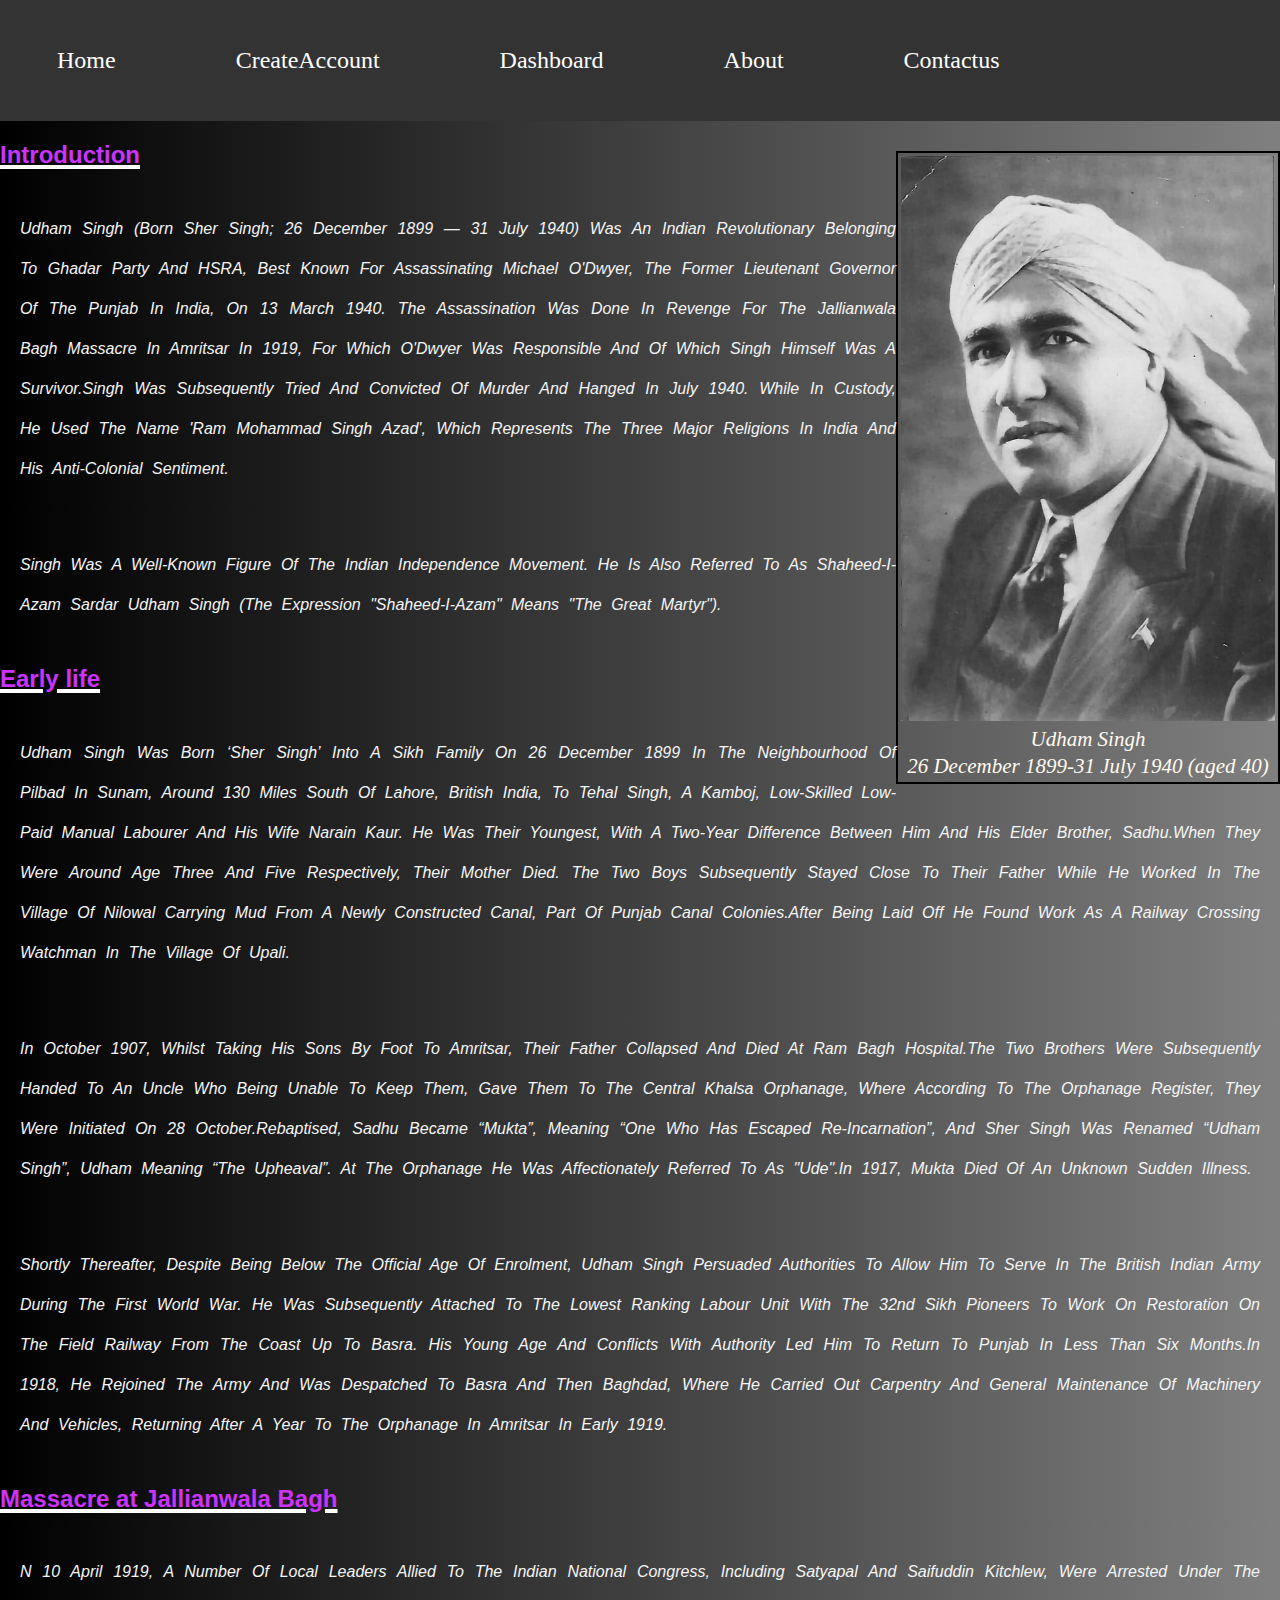
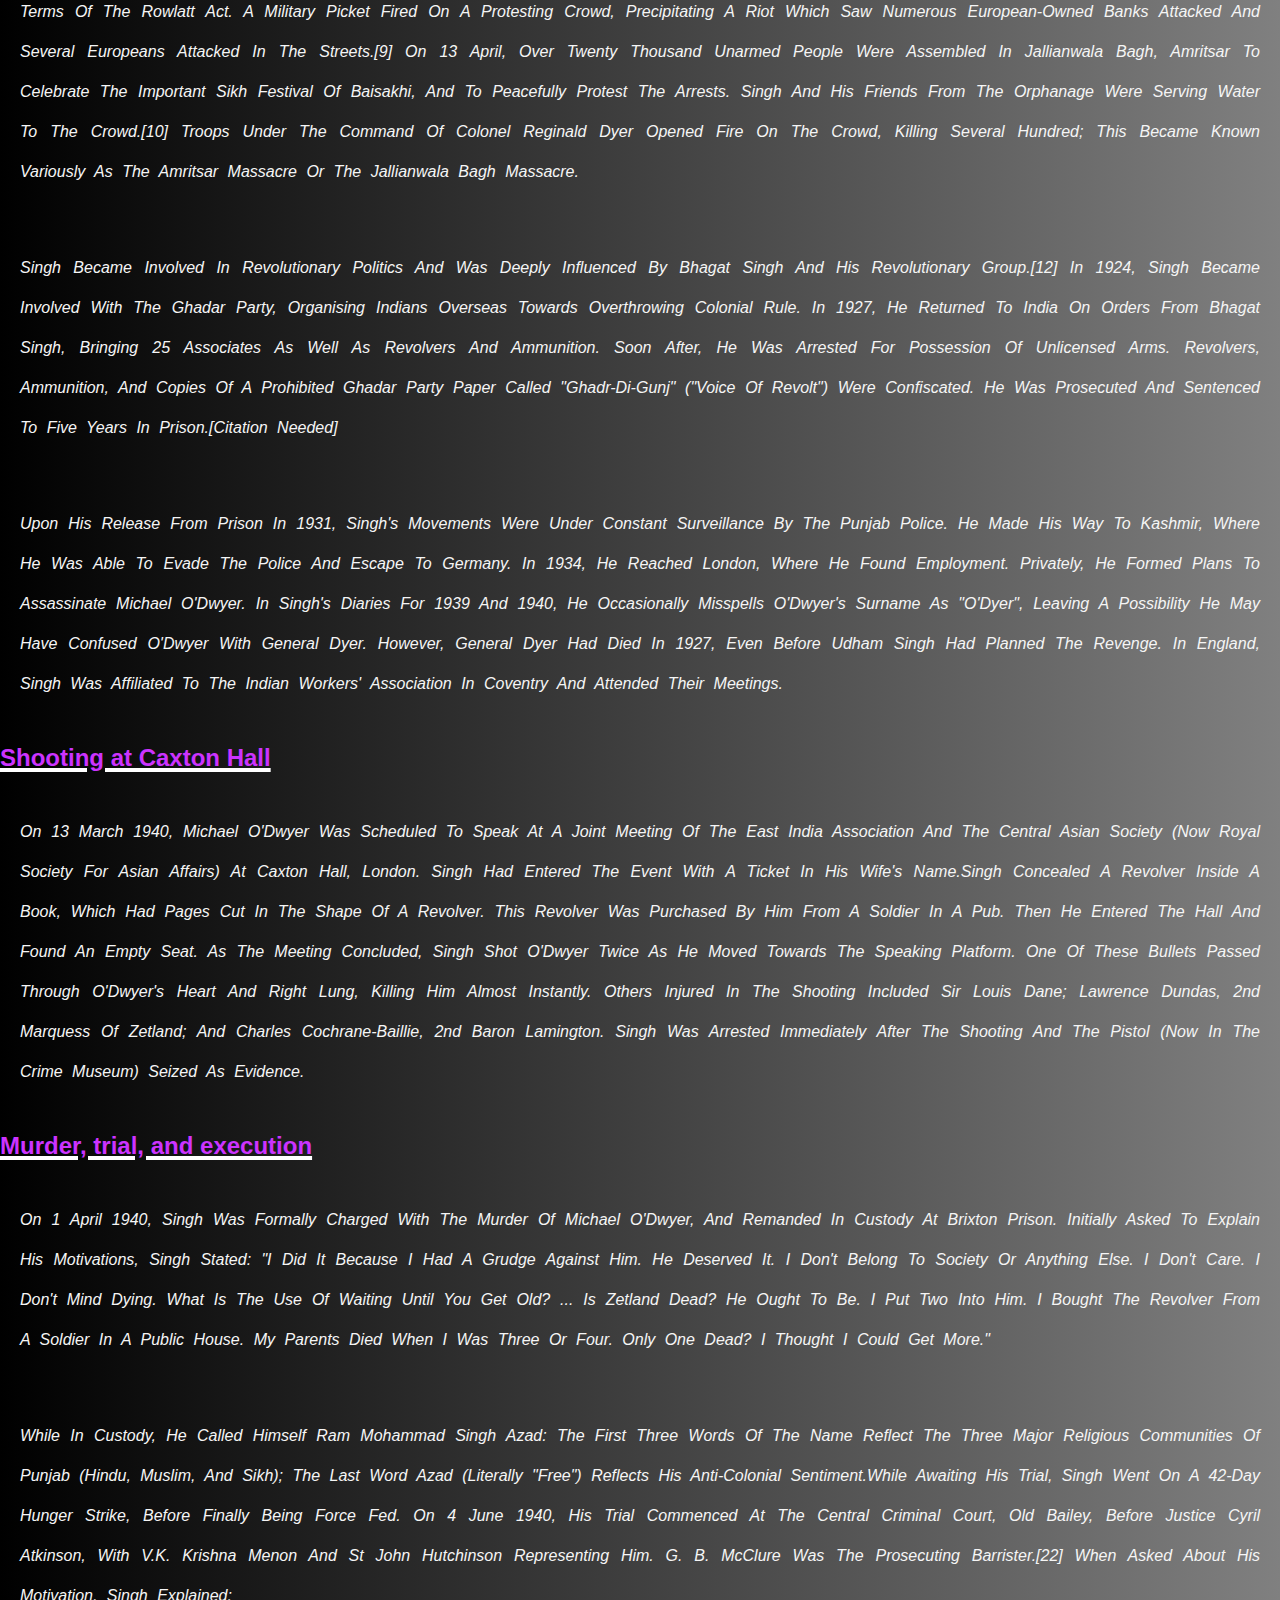
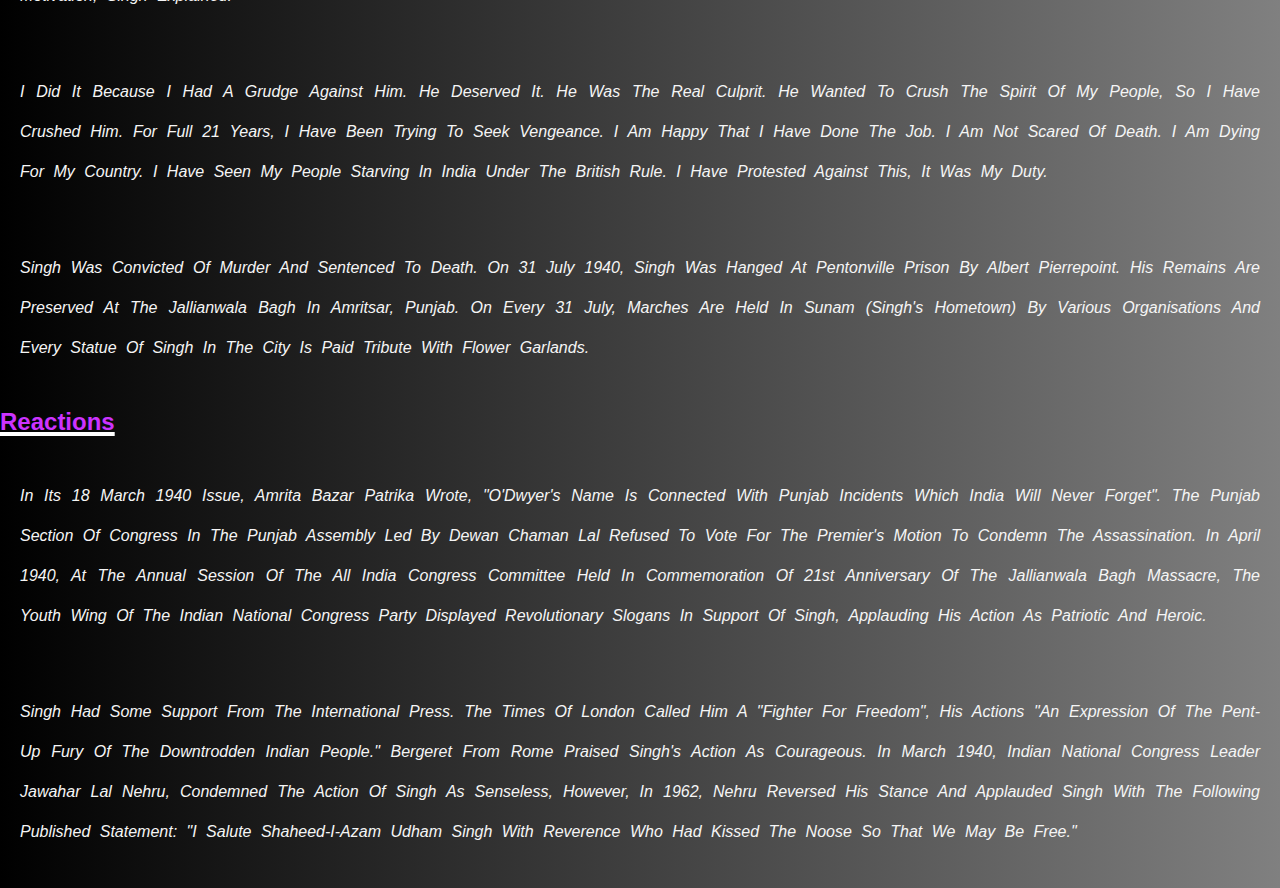
<file: udam.html>
<!DOCTYPE html>
<html>
<head>
	<meta charset="utf-8">
	<meta name="viewport" content="width=device-width, initial-scale=1">
	<link rel="stylesheet" type="text/css" href="page1.css">
	<title>Udham Singh</title>
</head>
<body>
	<nav>
		<ul>
			<li><a href="index.html"class="u" >Home</a></li>
			<li><a href="formforfreedomfighters.html" target="-top" class="u">CreateAccount </a></li>
			<li><a href="dashboard.html" target="-top" class="u">Dashboard</a></li>
			<li><a href="About.html" target="-top" class="u">About</a></li>
			<li><a href="contactus.html" target="-top" class="u">Contactus</a></li>
		</ul>
	</nav>
	<table>
		<tr>
			<td><center><img src="Sardar_Udham_Singh.jpg"></center></td>
			<td><span id="date1">Udham Singh </span></td>
			<td><span id="date1">26 December 1899-31 July 1940 (aged 40)</span></td>
		</tr>
	</table>
	<h2>Introduction</h2>
	<p class="one2">
	Udham Singh (born Sher Singh; 26 December 1899 — 31 July 1940) was an Indian revolutionary belonging to Ghadar Party and HSRA, best known for assassinating Michael O'Dwyer, the former lieutenant governor of the Punjab in India, on 13 March 1940. The assassination was done in revenge for the Jallianwala Bagh massacre in Amritsar in 1919, for which O'Dwyer was responsible and of which Singh himself was a survivor.Singh was subsequently tried and convicted of murder and hanged in July 1940. While in custody, he used the name 'Ram Mohammad Singh Azad', which represents the three major religions in India and his anti-colonial sentiment.</p>
	<p class="one2">
		Singh was a well-known figure of the Indian independence movement. He is also referred to as Shaheed-i-Azam Sardar Udham Singh (the expression "Shaheed-i-Azam" means "the great martyr").
	</p>
	<h2>Early life</h2>
	<p class="one2">
		Udham Singh was born ‘Sher Singh’ into a Sikh family on 26 December 1899 in the neighbourhood of Pilbad in Sunam, around 130 miles south of Lahore, British India, to Tehal Singh, a Kamboj, low-skilled low-paid manual labourer and his wife Narain Kaur. He was their youngest, with a two-year difference between him and his elder brother, Sadhu.When they were around age three and five respectively, their mother died. The two boys subsequently stayed close to their father while he worked in the village of Nilowal carrying mud from a newly constructed canal, part of Punjab Canal Colonies.After being laid off he found work as a railway crossing watchman in the village of Upali.
	</p>
	<p class="one2">
		In October 1907, whilst taking his sons by foot to Amritsar, their father collapsed and died at Ram Bagh Hospital.The two brothers were subsequently handed to an uncle who being unable to keep them, gave them to the Central Khalsa Orphanage, where according to the orphanage register, they were initiated on 28 October.Rebaptised, Sadhu became “Mukta”, meaning “one who has escaped re-incarnation”, and Sher Singh was renamed “Udham Singh”, Udham meaning “the upheaval”. At the orphanage he was affectionately referred to as "Ude".In 1917, Mukta died of an unknown sudden illness.
	</p>
	<p class="one2">
		Shortly thereafter, despite being below the official age of enrolment, Udham Singh persuaded authorities to allow him to serve in the British Indian Army during the First World War. He was subsequently attached to the lowest ranking labour unit with the 32nd Sikh Pioneers to work on restoration on the field railway from the coast up to Basra. His young age and conflicts with authority led him to return to Punjab in less than six months.In 1918, he rejoined the army and was despatched to Basra and then Baghdad, where he carried out carpentry and general maintenance of machinery and vehicles, returning after a year to the orphanage in Amritsar in early 1919.
	</p>
	<h2>Massacre at Jallianwala Bagh</h2>
	<p class="one2">
		n 10 April 1919, a number of local leaders allied to the Indian National Congress, including Satyapal and Saifuddin Kitchlew, were arrested under the terms of the Rowlatt Act. A military picket fired on a protesting crowd, precipitating a riot which saw numerous European-owned banks attacked and several Europeans attacked in the streets.[9] On 13 April, over twenty thousand unarmed people were assembled in Jallianwala Bagh, Amritsar to celebrate the important Sikh festival of Baisakhi, and to peacefully protest the arrests. Singh and his friends from the orphanage were serving water to the crowd.[10] Troops under the command of Colonel Reginald Dyer opened fire on the crowd, killing several hundred; this became known variously as the Amritsar Massacre or the Jallianwala Bagh massacre.</p>
<p class="one2">
Singh became involved in revolutionary politics and was deeply influenced by Bhagat Singh and his revolutionary group.[12] In 1924, Singh became involved with the Ghadar Party, organising Indians overseas towards overthrowing colonial rule. In 1927, he returned to India on orders from Bhagat Singh, bringing 25 associates as well as revolvers and ammunition. Soon after, he was arrested for possession of unlicensed arms. Revolvers, ammunition, and copies of a prohibited Ghadar Party paper called "Ghadr-di-Gunj" ("Voice of Revolt") were confiscated. He was prosecuted and sentenced to five years in prison.[citation needed]</p>
<p class="one2">
Upon his release from prison in 1931, Singh's movements were under constant surveillance by the Punjab Police. He made his way to Kashmir, where he was able to evade the police and escape to Germany. In 1934, he reached London, where he found employment. Privately, he formed plans to assassinate Michael O'Dwyer. In Singh's diaries for 1939 and 1940, he occasionally misspells O'Dwyer's surname as "O'Dyer", leaving a possibility he may have confused O'Dwyer with General Dyer. However, General Dyer had died in 1927, even before Udham Singh had planned the revenge. In England, Singh was affiliated to the Indian Workers' Association in Coventry and attended their meetings.
</p>
<h2>Shooting at Caxton Hall</h2>
<p class="one2">
	On 13 March 1940, Michael O'Dwyer was scheduled to speak at a joint meeting of the East India Association and the Central Asian Society (now Royal Society for Asian Affairs) at Caxton Hall, London. Singh had entered the event with a ticket in his wife's name.Singh concealed a revolver inside a book, which had pages cut in the shape of a revolver. This revolver was purchased by him from a soldier in a pub. Then he entered the hall and found an empty seat. As the meeting concluded, Singh shot O'Dwyer twice as he moved towards the speaking platform. One of these bullets passed through O'Dwyer's heart and right lung, killing him almost instantly. Others injured in the shooting included Sir Louis Dane; Lawrence Dundas, 2nd Marquess of Zetland; and Charles Cochrane-Baillie, 2nd Baron Lamington. Singh was arrested immediately after the shooting and the pistol (now in the Crime Museum) seized as evidence.
</p>
<h2>Murder, trial, and execution</h2>
<p class="one2">
	On 1 April 1940, Singh was formally charged with the murder of Michael O'Dwyer, and remanded in custody at Brixton Prison. Initially asked to explain his motivations, Singh stated:
	"I did it because I had a grudge against him. He deserved it. I don't belong to society or anything else. I don't care. I don't mind dying. What is the use of waiting until you get old? ... Is Zetland dead? He ought to be. I put two into him. I bought the revolver from a soldier in a public house. My parents died when I was three or four. Only one dead? I thought I could get more."
	</p>
	<p class="one2">
		While in custody, he called himself Ram Mohammad Singh Azad: the first three words of the name reflect the three major religious communities of Punjab (Hindu, Muslim, and Sikh); the last word azad (literally "free") reflects his anti-colonial sentiment.While awaiting his trial, Singh went on a 42-day hunger strike, before finally being force fed. On 4 June 1940, his trial commenced at the Central Criminal Court, Old Bailey, before Justice Cyril Atkinson, with V.K. Krishna Menon and St John Hutchinson representing him. G. B. McClure was the prosecuting barrister.[22] When asked about his motivation, Singh explained:
	</p>
	<p class="one2">
		I did it because I had a grudge against him. He deserved it. He was the real culprit. He wanted to crush the spirit of my people, so I have crushed him. For full 21 years, I have been trying to seek vengeance. I am happy that I have done the job. I am not scared of death. I am dying for my country. I have seen my people starving in India under the British rule. I have protested against this, it was my duty.
	</p>
	<p class="one2">
		Singh was convicted of murder and sentenced to death. On 31 July 1940, Singh was hanged at Pentonville Prison by Albert Pierrepoint. His remains are preserved at the Jallianwala Bagh in Amritsar, Punjab. On every 31 July, marches are held in Sunam (Singh's hometown) by various organisations and every statue of Singh in the city is paid tribute with flower garlands.
	</p>
	<h2>Reactions</h2>
	<p class="one2">
		In its 18 March 1940 issue, Amrita Bazar Patrika wrote, "O'Dwyer's name is connected with Punjab incidents which India will never forget". The Punjab section of Congress in the Punjab Assembly led by Dewan Chaman Lal refused to vote for the Premier's motion to condemn the assassination. In April 1940, at the Annual Session of the All India Congress Committee held in commemoration of 21st anniversary of the Jallianwala Bagh Massacre, the youth wing of the Indian National Congress Party displayed revolutionary slogans in support of Singh, applauding his action as patriotic and heroic.
	</p>
	<p class="one2">Singh had some support from the international press. The Times of London called him a "fighter for freedom", his actions "an expression of the pent-up fury of the downtrodden Indian people." Bergeret from Rome praised Singh's action as courageous. In March 1940, Indian National Congress leader Jawahar Lal Nehru, condemned the action of Singh as senseless, however, in 1962, Nehru reversed his stance and applauded Singh with the following published statement: "I salute Shaheed-i-Azam Udham Singh with reverence who had kissed the noose so that we may be free."</p>
</body>
</html>
</file>
<file: formforfreedomfighters.css>
body/*background-color*/
{
	background: linear-gradient(90deg,black,grey);
	padding: 0px;
	margin: 0px;
}
.details	/*outer designof sign up form*/
{
	border:2px solid black;
	max-width: 100%;
	min-width: 10%;
	height:700px;
	max-height: 900px;
	margin:30px;
	padding:20px 0px 50px 50px ;
	box-sizing:border-box;
	background-image: linear-gradient(45deg,black,grey,darkgray);
	color: white;
}
#u 			/*label content sign up form*/
{
	font-size:24px;
	font-family: 'Noto Sans', sans-serif;
	font-style: oblique;
	text-align: left;
}
/*input type of sign up form*/
.name[type=text]
{
	border: 2px solid red;
	margin:8px;
	padding:3px;
	box-sizing: border-box;
	border-radius: 6px;
	width: 50%;
}
.e[type=email]
{
	border: 2px solid red;
	margin:8px;
	padding:3px;
	box-sizing: border-box;
	border-radius: 6px;
	width: 50%;
}
input[type=tel]
{
	border: 2px solid red;
	margin:7px;
	padding:3px;
	box-sizing: border-box;
	border-radius: 6px;
	width: 50%;
}
select
{
	border: 2px solid red;
	margin:8px;
	padding:3px;
	box-sizing: border-box;
	border-radius: 6px;
	width: 50%;
}

#o/*radio button css*/
{
	font-size: 20px;
	font-family: 'Merriweather', serif;
	font-wight:bold;
}
input [type=date]
{
	display: block;
	font: sans-serif;
	width: 50%;
}
/*sumbit button css*/
#Submit
{
	box-sizing: border-box;
    width: 50%;
	height: 30px;
	background-color: #1E90FF;
	color:#7FFFD4;
	font-family:aerial;
	font-weight: bold;
	font-style: oblique;
	font-size: 20px;
	border-radius: 40px;
	cursor: pointer;
}
.internal
{
	text-align: center;
	font-size: 30px;
	font-weight: bold;
	color:white;
	font-family:'Anton', sans-serif;
	text-decoration: 2px  underline white;
	margin-top: -25px;
}
/*--------*/
/*Dashboard Css*/
#dash
{
	border: 2px solid black;
	margin: 30px auto;
	width: 50%;
	color: white;
	height: 770px;
}
.second
{
	text-align: center;
	font-size: 30px;
	font-weight: bold;
	color:white;
	text-decoration: 2px  underline white;
	font-family: 'Ledger', serif;
}
#data[type=text]
{
	border: 2px solid red;
	border-radius: 5px;
		width: 50%;
}
#dataa[type=email]
{
	border: 2px solid red;
	border-radius: 5px;
		width: 50%;
}
.but
{
	box-sizing: border-box;
	width: 200px;
	height: 40px;
	margin: 30px;
	margin-left:5px;
	border-radius: 20px;
	font-size: 29px;
	font-style: oblique;
	font-weight: 200;
	cursor: pointer;
	background-color: darkcyan;
	color:greenyellow;
	font-family: 'Oooh Baby', cursive;

}
/*About Page*/
.t/*div css*/
{
	width:90%;
	border: 2px solid white;
	color: white;
	float:right;
	font-size: x-large;
	margin-right: 60px;
	padding:10px 10px 10px 10px;
	box-sizing: border-box;
	text-align: justify;
}
/*css image of about page*/
.i{
	width: 25%;
	float: right;
	border: 2px solid white;
	
}
/*heading of  about page*/
#head
{
	color: #FFE4B5;
	text-align: center;
	text-decoration-line: underline;
	text-decoration-style:solid;
	font-size: 35px;
	font-family: 'Noto Sans KR', sans-serif;
	font-style:oblique;
}
.content
{
	font-family: 'Oranienbaum', serif;
	font-size: 30px;
}
.con/*css of the contact page image*/
{
	width:35%;
	
}
:root
{
	--font:'Nunito Sans', sans-serif;;
}
#table/*css of the form*/
{
	border: 2px solid black;
	height: 400px;
	width: 40%;
	border-radius: 20px;
	box-sizing: border-box;
	padding: 15px;
}
#ci/*css of the contentpage*/
{
	margin-top: 0px;
	margin-bottom: 30px;
	font-size:30px;
	color: #00FF7F;
	font-family: 'Annie Use Your Telescope', cursive;
	font-style: oblique;
	font-weight: bold;
	word-spacing: 6px;
}
#det
{
	margin:0px 5px 20px 20px;
	font-size:28px;
	color: #6495ED;	
	word-spacing: 9px;
	font-family: 'Caveat', cursive;
}
#de
{
	margin: 5px;
	font-size:29px;
	color: #7B68EE;	
	word-spacing: 9px;
	font-family: 'Rokkitt', serif;
	text-decoration-line: underline;
	text-decoration-style: double;
}
#first
{
	font-size: 25px;
	color: white;
	font-family:var(--font); 
	font-weight:bolder;
}
.n[type=text]
{
	
	border-color: red;
	box-shadow: 2px 2px 3  black;
	margin: 6px;
		width: 50%;
}
.r[type=email]
{
	border-color: red;
	box-shadow: 2px 2px 3  black;
	margin: 6px;
		width: 50%;
}
textarea
{
	border-color: red;
	box-shadow: 2px 2px 3  black;
	margin: 6px;
	font-family: var(--font);	
}
.button/*contact us page*/
{
	background-color: green;
	width: 50%;
	border-radius: 20px;
	font-size: 20px;
	text-align: center;
	margin-left:100px;
	cursor: pointer;
	font-family: var(--font);
}
.h{
	text-align: center;
	color:#FFE4C4;
	text-decoration-line: underline;

}
.a
{
	text-decoration: none;
}

address
{
			color:#FF6347;
			font-size: 22px;

}
footer p
{
	color:white;
	font-size: 1.5em;
	font-family:monospace;
}
/*Naviagation bar css*/
nav
		{
			border: 2px solid  #333333;
			background-color:#333333;
		}
		ul
		{
			padding: 0px;
			margin: 0px;
			overflow: hidden;
		}
		li
		{
			list-style-type: none;
			text-align: center;
			display: block;
			font-size: 24px;
			padding: 25px;
			margin: 20px;
			float: left;
			font-family:'Zilla Slab', serif;
		

		}
		a{
			text-decoration: none;
			padding: 10px;
			padding-right: 20px;
			color: white;
		}
		.u:hover
		{
			background-color: red;
		}
		.mahatma
		{
			width: 20%;
			padding: 10px;
			margin: 22px;
			float: left;
		}
		
		.sardar
		{
			width: 20%;
			padding: 10px;
			margin-top:0px ;
			position: absolute;
			left: 10px;
			top: 570px;
		}
		.nehru
		{
			width: 20%;
			padding: 10px;
			margin: 22px;
			position: absolute;
			left: 330px;
			top: 550px;
		}
</file>
<file: page1.css>
@import "formforfreedomfighters.css";
html
{
	scroll-behavior:smooth;
}
/*table.html*/
table
		{
			margin-top: 30px;
			border: 2px solid black;
			width: 30%;
			float : right;

		}
		#date
		{
			color: floralwhite;
			display: block;
			text-align: center;
			font-family: "IBM Plex Sans", sans-serif;
			font-weight: 400;
		   font-style: italic;
		}
		td
		{
			display: block;
		}
		img
		{
			width:100%;
			 
		}
	 .one
		{
				color:whitesmoke;
				text-align: justify-all;
				padding: 20px;
				word-break: break-word;
				word-spacing: 5px;
				line-height: 40px;
				text-transform: capitalize;
				font-family: "Libre Baskerville", serif;
			    font-weight: 400;
			   font-style: normal;
			   font-size: 20px;
		}
		.head/*main heading*/
		{
			color:#CC33FF;
			text-decoration-line: underline;
			text-decoration-color: white;
			text-decoration-thickness: 4px;
			font-family: "Barlow", sans-serif;
 			font-weight: 700;
  			font-style:italic;
  			font-size: 35px;


		}
		.two/*sub heading*/
		{
			color:#FF33FF;
			font-family: "IBM Plex Sans", sans-serif;
			 font-weight: 600;
			font-style: normal;
			font-size: 32px;
		}
		.mark
		{
			font-weight: bold;
			font-size: 30px;
		}
/*---------------------------------------------------------------------*/
#date1
   {
			color: floralwhite;
			display: block;
			text-align: center;
			font-family: "Playfair Display", serif;
 			font-optical-sizing: auto;
 			font-style: italic;
 			font-size: 21px;
	}
.one2
	{
				color:whitesmoke;
				text-align: justify;
				padding: 20px;
				word-break: break-word;
				word-spacing: 5px;
				line-height: 40px;
				text-transform: capitalize;
				font-family: "Reddit Sans", sans-serif;
  				font-optical-sizing: auto;
  			  	font-style: italic;
	}
	h2
	{
		
			color:#CC33FF;
			text-decoration-line: underline;
			text-decoration-color: white;
			text-decoration-thickness: 4px;
			font-family: "Bebas Neue", sans-serif;
  			font-weight:bold;
  			padding-bottom: 0px;
			
	}
	h3/*sub heading*/
		{
			color:#FF33FF;
			font-size: 32px;
			font-family: "Noto Sans JP", sans-serif;
			 font-optical-sizing: auto;
			 font-weight:600;
			  font-style: normal;

		}	
	/*---------------------------------------------------------------------*/
#date2
   {
			color: floralwhite;
			display: block;
			text-align: center;
			font-family: "Merriweather", serif;
  			
  			font-style: italic;
 			font-size: 23px;
	}
.one2
	{
				color:whitesmoke;
				text-align: justify;
				padding: 20px;
				word-break: break-word;
				word-spacing: 5px;
				line-height: 40px;
				text-transform: capitalize;
				font-family: "Reddit Sans", sans-serif;
  				font-optical-sizing: auto;
  			  	font-style: italic;
	}
	h2
	{
		
			color:#CC33FF;
			text-decoration-line: underline;
			text-decoration-color: white;
			text-decoration-thickness: 4px;
			font-family: "Bebas Neue", sans-serif;
  			font-weight:bold;
  			padding-bottom: 0px;
			
	}
	h3/*sub heading*/
		{
			color:#FF33FF;
			font-size: 32px;
			font-family: "Noto Sans JP", sans-serif;
			 font-optical-sizing: auto;
			 font-weight:600;
			  font-style: normal;

		}
</file>
